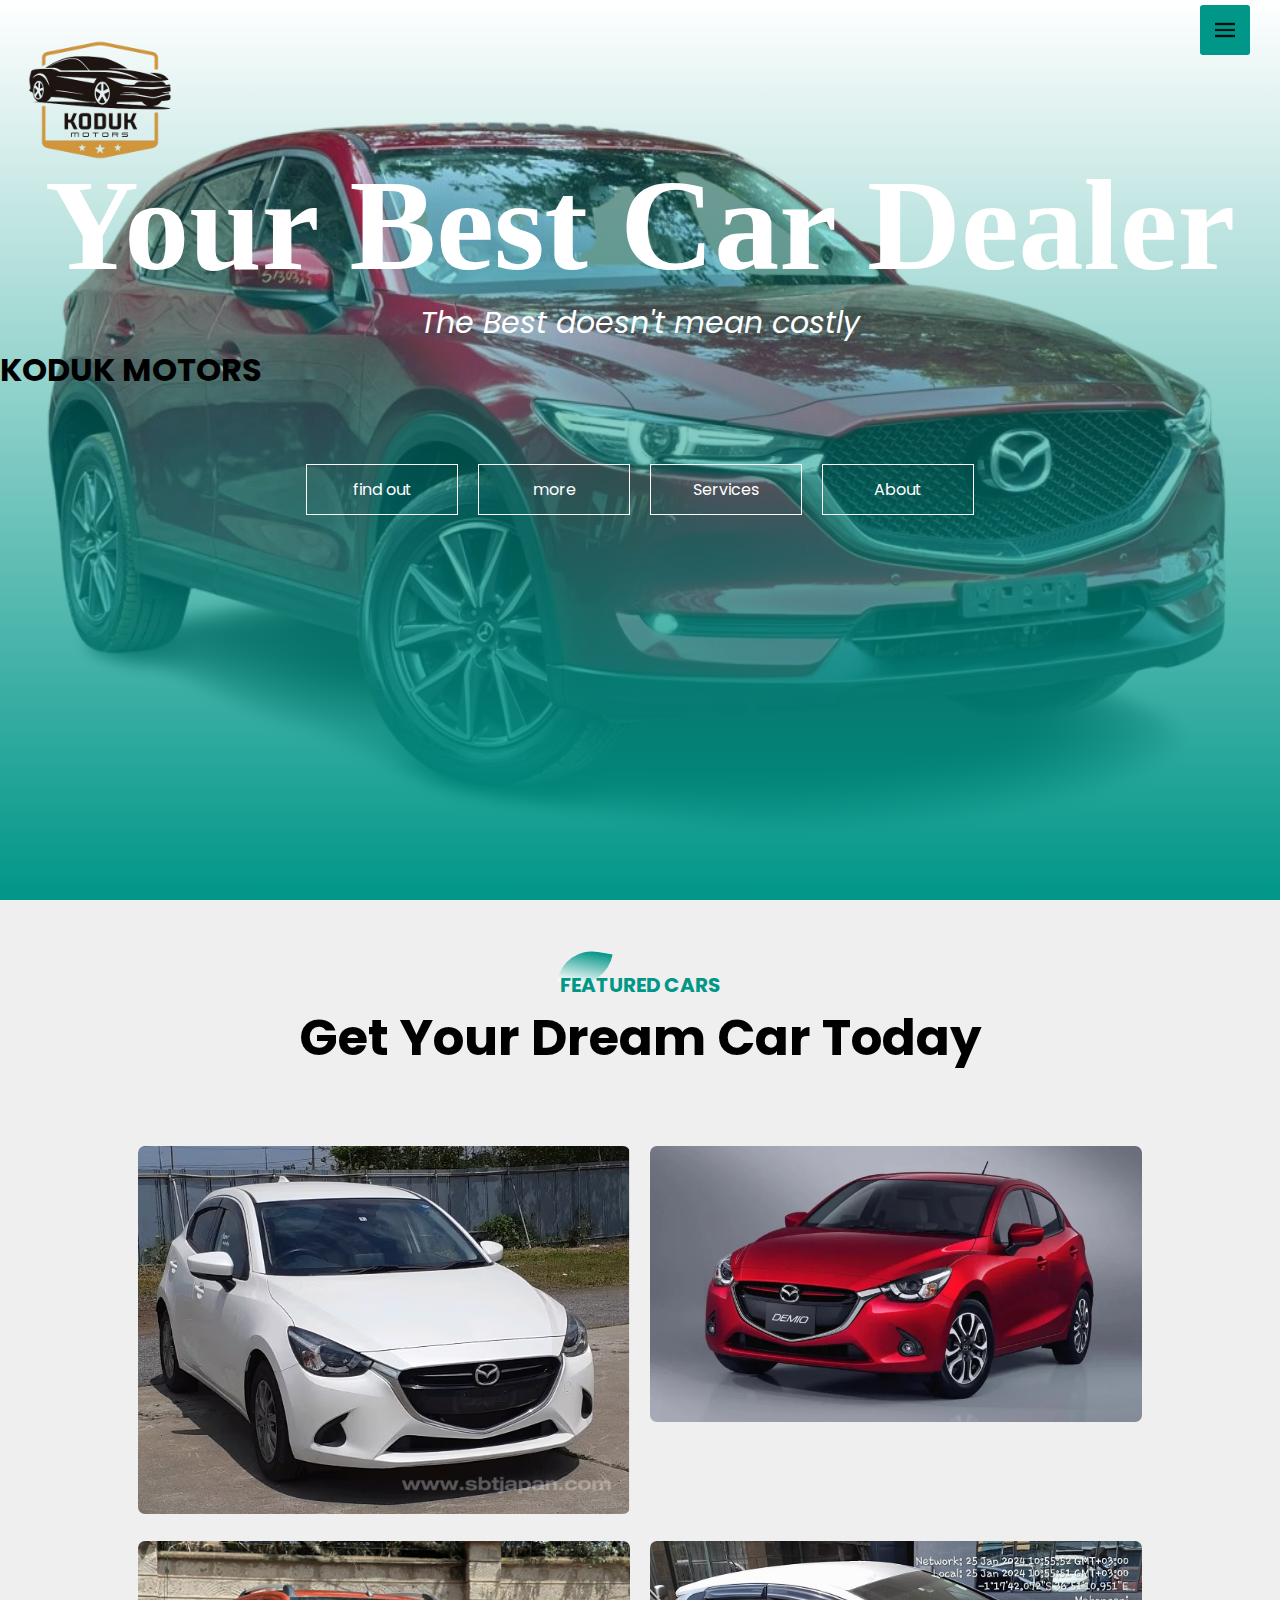
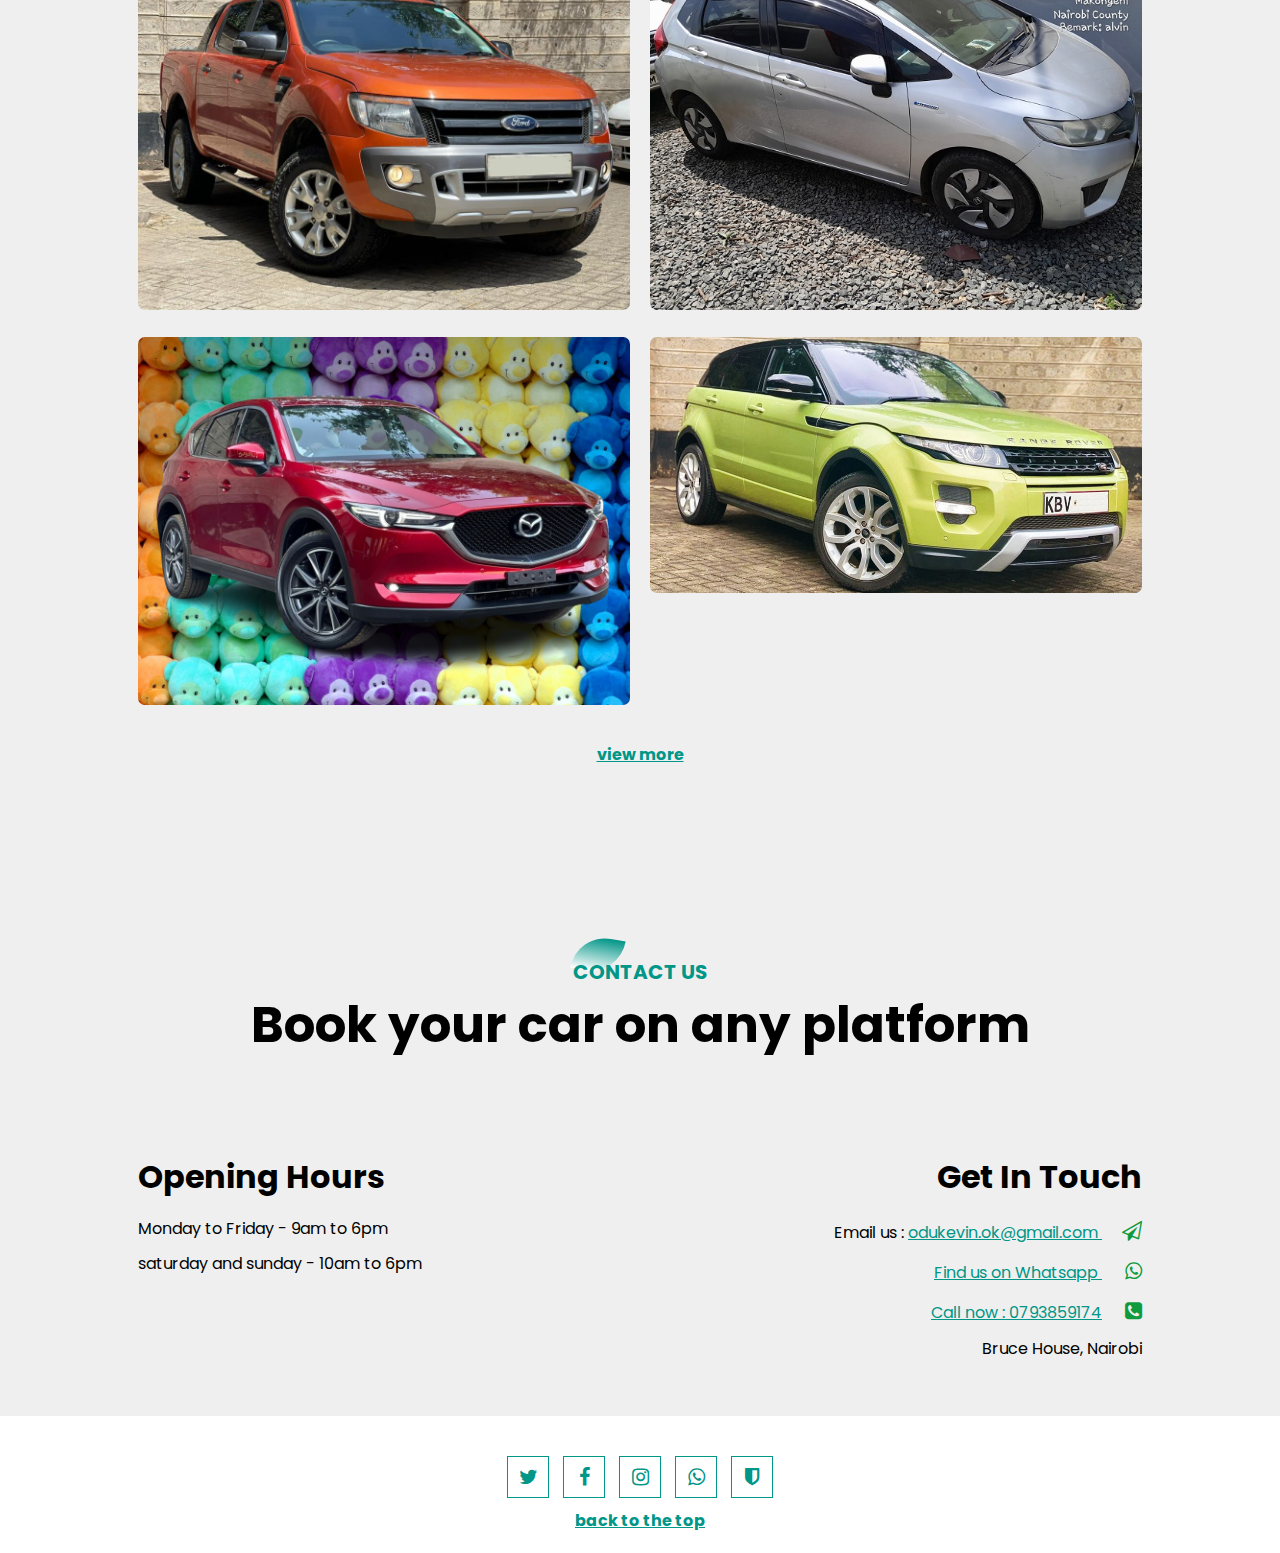
<file: index.html>
<!DOCTYPE html>
<html lang="en">
  <head>
    <meta charset="UTF-8" />
    <meta name="viewport" content="width=device-width, initial-scale=1.0" />
    <title>koduk motor</title>
    <link rel="stylesheet" href="css/style.css" />
    <link
    rel="stylesheet"
    href="https://cdnjs.cloudflare.com/ajax/libs/font-awesome/6.5.2/css/all.min.css"
    />
    <link rel="stylesheet" href="https://cdnjs.cloudflare.com/ajax/libs/font-awesome/4.7.0/css/font-awesome.css" />
    <link rel="preconnect" href="https://fonts.googleapis.com" />
    <link rel="preconnect" href="https://fonts.gstatic.com" crossorigin />
    <link
      href="https://fonts.googleapis.com/css2?family=Kaushan+Script&family=Poppins:ital,wght@0,100;0,200;0,300;0,400;0,500;0,600;0,700;0,800;0,900;1,100;1,200;1,300;1,400;1,500;1,600;1,700;1,800;1,900&display=swap"
      rel="stylesheet"
    />
    
  </head>
   <body>
    <section id="banner">
      <figure>
        <img
          src="img/koduk.logo-removebg-preview.png"
          alt="logo"
          class="logo"
        />
      </figure>
      <div class="banner-text">
        <h1>Your Best Car Dealer</h1>
        <p>The Best doesn't mean costly</p>
      </div>
      <div class="logo-text">
        <h1>KODUK MOTORS</h1>
      </div>
      <div class="banner-btn">
        <ul>
          <li class="active"><a href="#"><span></span>find out</a><div class="sub__menu">
            <ul>
              <li> <a href="#"> <i id="left" class="fa fa-clone"></i>Latest models</a></li>
              <li><a href="#"> <i id="left" class="fa fa-edit"></i>locally used</a></li>
              <li><a href="#"> <i id="left" class="fa fa-car"></i>trade ins</a></li>
            </ul>
          </div>
        </li>
          <li><a href="#"><span></span>more</a></li>
          <li><a href="#"><span></span>Services</a>
            <div class="sub__menu">
              <ul>
                <li> <a href="#"> <i id="left" class="fa fa-clone"></i>logbook Transfers</a></li>
                <li><a href="#"> <i id="left" class="fa fa-edit"></i>Smart Number Plates</a></li>
                <li><a href="#"> <i id="left" class="fa fa-car"></i>buying and Selling</a></li>
              </ul>
            </div>
          </li>
          <li><a href="#"><span></span>About</a>
            <div class="sub__menu">
              <ul>
                <li><a href="about.html"><i id="left" class="fa fa-home"></i>mission</a></li>
                <li><a href="#"> <i id="left" class="fa fa-clone"></i>vision</a></i></li>
                <li><a href="#"> <i id="left" class="fa fa-user"></i>Team</a></li>
              </ul>
            </div>
          </li>   
        </ul>
      </div>
    </section>
    <div id="sideNav">
      <nav>
        <ul>
          <li><a href="index.html"> <i id="left" class="fa fa-home"></i>HOME</a></li>
          <li><a href="about.html"> <i id="left" class="fa fa-user"></i>ABOUT</a></li>
          <li><a href="groupcarsrial.html"> <i id="left" class="fa fa-car"></i>CARS</a></li>
          <li><a href="#footer"> <i id="left" class="fa fa-phone"></i>MEET US</a></li>
        </ul>
      </nav>
    </div>
    <div id="menuBtn">
      <img src="img/menu.png" id="menu" />
    </div>
    <script>
      var menuBtn = document.getElementById("menuBtn")
      var sideNav = document.getElementById("sideNav")
      var menu = document.getElementById("menu")

      sideNav.style.right = "-250px";

      menuBtn.onclick = function(){
        if(sideNav.style.right == "-250px"){ 
          sideNav.style.right = "0";
          menu.scr = "img/close.png";
        }
        else{
          sideNav.style.right = "-250px"; 
          menu.scr = "img/menu.png";
        }
      }
    </script>

    <!-- service -->
    <section id="service">
      <div class="title-text">
        <p>FEATURED CARS</p>
        <h1>Get Your Dream Car Today</h1>
      </div>
      <div class="service-box">
        <div class="single-service"> 
          <a href="mazdawhite.html"><img src="img/mazda white/Mazda-demio-front.png" alt="" /></a>
          <div class="overlay"></div>
          <div class="service-desc">
            
            <h3>maxda demio </h3>
            <hr />
            <p>
              This is the latest model of the range rover 2014 and is available
              for viewing.
            </p>
            <h3><a href="mazdawhite.html">view car</a></h3>
            </div>
        </div>
        <div class="single-service"> 
          <a href="slides.html"><img src="img/mazda red 2015/2015 mazda demio red.webp" alt="" /></a>
          <div class="overlay"></div>
          <div class="service-desc">
            
            <h3>maxda demio 2015 </h3>
            <hr />
            <p>
              This is the latest model of the mazda demio and is available
              for viewing.
            </p>
            <h3><a href="mazdared.html">view car</a></h3>
          </div>
        </div>
        <div class="single-service"> 
          <a href="group.html"></a><img src="img/ford -1024x768.jpeg" alt="" /></a>
        </div>
        <div class="single-service">
          <a href="hondafit.html"><img src="img/hondafit/Honda fit.jpg" alt="" /></a>
        </div>
        <div class="single-service">
          <img src="img/mazda_demio_maroon-removebg (1).png" alt="" />
          <div class="overlay"></div>
          <div class="service-desc">
            
            <h3>maxda demio </h3>
            <hr />
            <p>
              This is the latest model of the range rover 2014 and is available
              for viewing.
            </p>
            <h3><a href="cars.html">view car</a></h3>
            </div>
          </div>
        <div class="single-service">
          <img src="img/range rover superb.jpg" />
          <div class="overlay"></div>
          <div class="service-desc">
            <h3>range rover 2015</h3>
            <hr />
            <p>
              This is the latest model of the range rover 2014 and is available
              for viewing.
            </p>
          </div>
      </div>
      <div class="home">
        <a href="groupcarsrial.html">view more</a>
      </div>
    </section>

<!-- footer -->
<section id="footer">
  <div class="title-text">
    <p>CONTACT US</p>
    <h1>Book your car on any platform</h1>
  </div>
  <div class="footer-raw">
    <div class="footer-left">
      <h1>Opening Hours</h1>
      <p>Monday to Friday - 9am to 6pm</p>
      <p>saturday and sunday - 10am to 6pm</p>
    </div>
    <div class="footer-right">
      <h1>Get In Touch</h1>
 
      <p>Email us : <a href="email">odukevin.ok@gmail.com  <i class="fa fa-paper-plane-o" aria-hidden="true"></i></p> 
    
      <p>Find us on Whatsapp <i class="fa fa-whatsapp" aria-hidden="true"></i></p>

      <p>Call now :<a href="tel"> 0793859174</a><i class="fa fa-phone-square"></i></p>

      <p>Bruce House, Nairobi</p>
     
    </div>
  </div>
  
</section>
<!-- icons -->
<section class="social-links">
  <i class="fa fa-twitter" aria-hidden="true"></i>
  <i class="fa fa-facebook" aria-hidden="true"></i>
  <i class="fa fa-instagram" aria-hidden="true"></i>
  <i class="fa fa-whatsapp" aria-hidden="true"></i>
  <i class="fa fa-shield" aria-hidden="true"></i>
</section>

<section class="home">
  <a href="/">back to the top</a>
</section>
  </body>
</html>
</file>
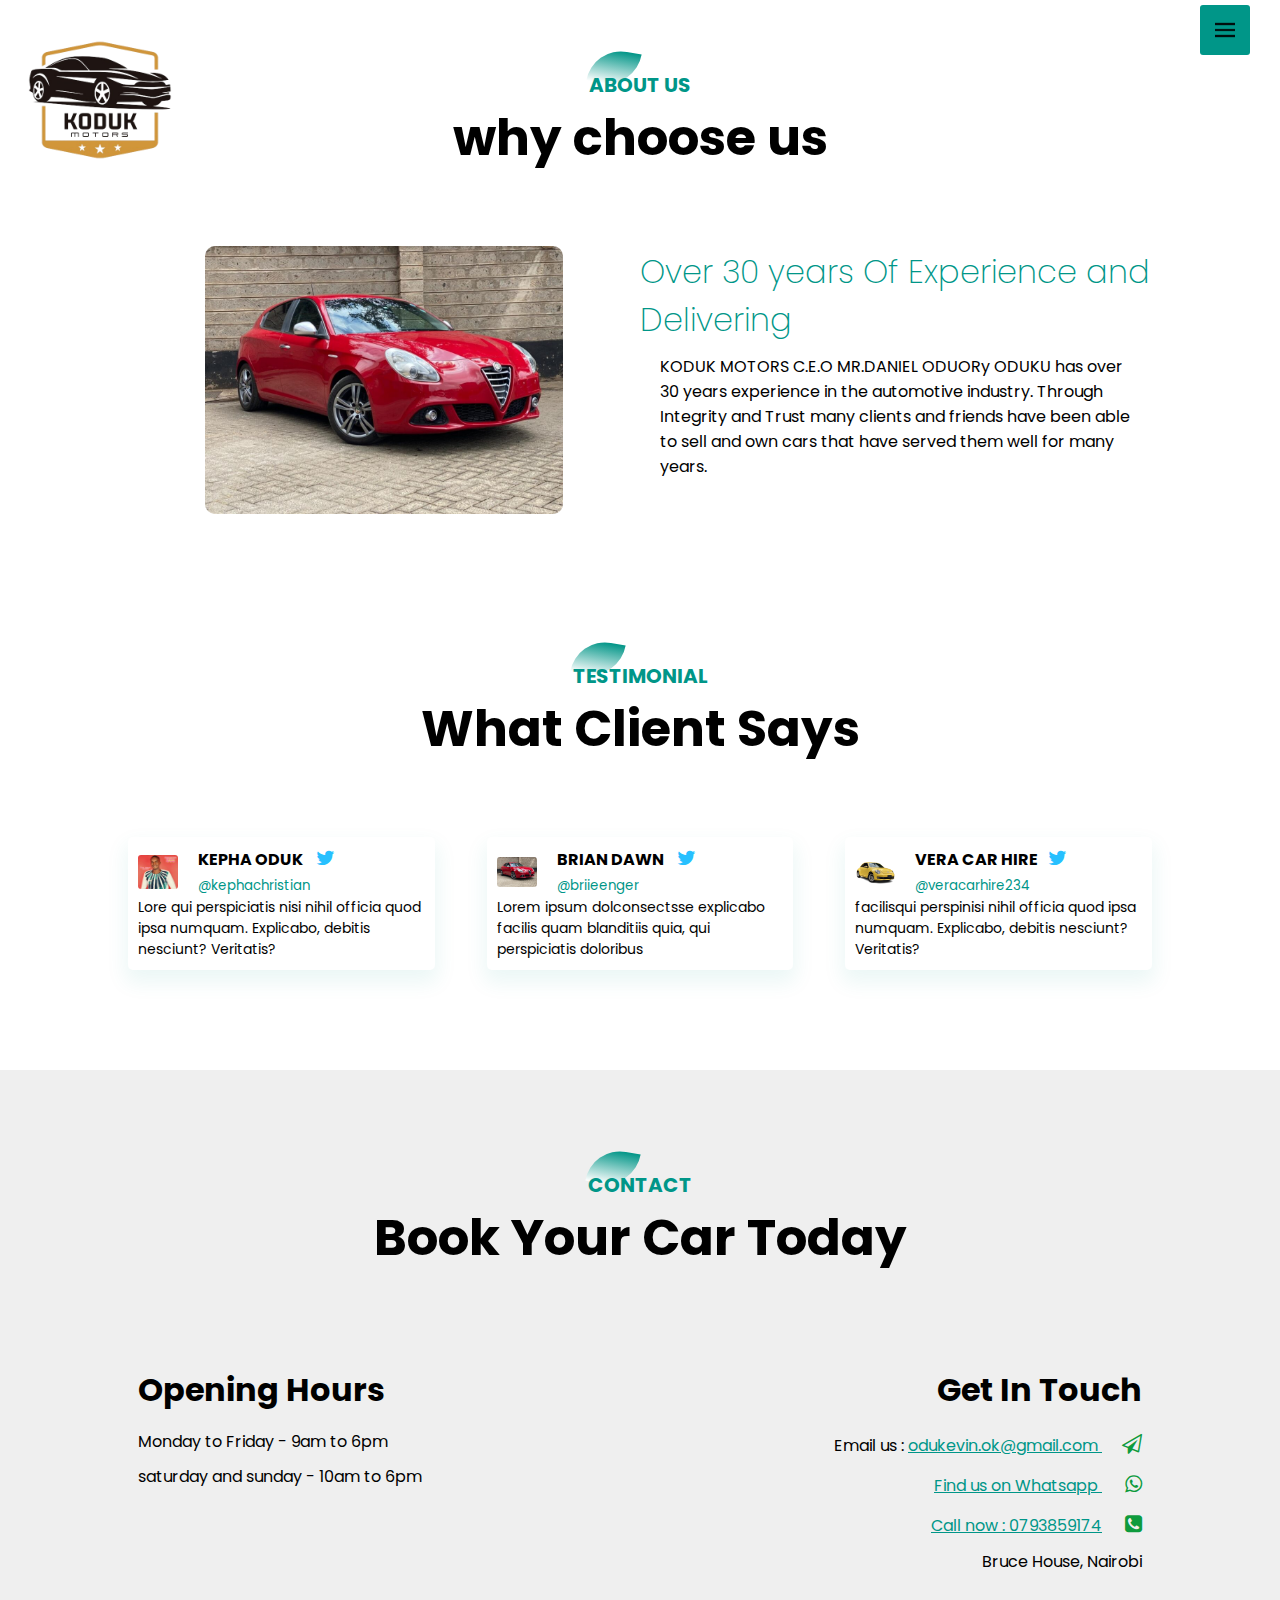
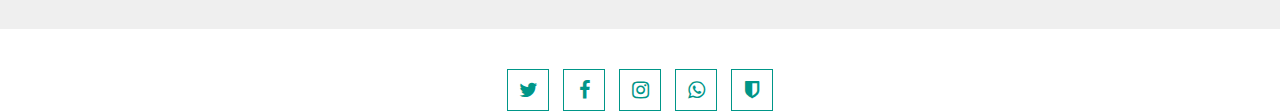
<file: about.html>
<!DOCTYPE html>
<html lang="en">
  <head>
    <meta charset="UTF-8" />
    <meta name="viewport" content="width=device-width, initial-scale=1.0" />
    <title>koduk motor</title>
    <link rel="stylesheet" href="css/style.css" />
    <link rel="stylesheet" href="https://cdnjs.cloudflare.com/ajax/libs/font-awesome/4.7.0/css/font-awesome.css" />
    <link rel="preconnect" href="https://fonts.googleapis.com" />
    <link rel="preconnect" href="https://fonts.gstatic.com" crossorigin />
    <link
      href="https://fonts.googleapis.com/css2?family=Kaushan+Script&family=Poppins:ital,wght@0,100;0,200;0,300;0,400;0,500;0,600;0,700;0,800;0,900;1,100;1,200;1,300;1,400;1,500;1,600;1,700;1,800;1,900&display=swap"
      rel="stylesheet"
    />
  </head>
   <body>
    <!-- feature -->
    <section id="feature">
      <div class="title-text">
        <figure>
            <img
              src="img/koduk.logo-removebg-preview.png"
              alt="logo"
              class="logo"
            />
          </figure>
        <div id="sideNav">
            <nav>
              <ul>
                <li><a href="index.html"> <i id="left" class="fa fa-home"></i>HOME</a></li>
                <li><a href="about.html"> <i id="left" class="fa fa-user"></i>ABOUT</a></li>
                <li><a href="groupcarsrial.html"> <i id="left" class="fa fa-car"></i>CARS</a></li>
                <li><a href="#"> <i id="left" class="fa fa-inr"></i>TESTIMONIALS</a></li>
                <li><a href="#footer"> <i id="left" class="fa fa-phone"></i>MEET US</a></li>
              </ul>
            </nav>
          </div>
          <div id="menuBtn">
            <img src="img/menu.png" id="menu" />
          </div>
          <script>
            var menuBtn = document.getElementById("menuBtn")
            var sideNav = document.getElementById("sideNav")
            var menu = document.getElementById("menu")
      
            sideNav.style.right = "-250px";
      
            menuBtn.onclick = function(){
              if(sideNav.style.right == "-250px"){ 
                sideNav.style.right = "0";
                menu.scr = "img/close.png";
              }
              else{
                sideNav.style.right = "-250px"; 
                menu.scr = "img/menu.png";
              }
            }
          </script>
      
        <p>ABOUT US</p>
        <h1>why choose us</h1>
      </div>
      <div class="feature-box">
        <div class="features-img">
          <img
            src="img/2014-Alfa-Romeo-Giulietta-Sportiva-Red-1-1024x766.jpg"
          />
        </div>
        <div class="features">
          <h1>Over 30 years Of Experience and Delivering</h1>
          <div class="features-desc">
            <div class="feature-text">
              <p>
               KODUK MOTORS  C.E.O MR.DANIEL ODUORy ODUKU  has over 30 years experience in the automotive industry. Through Integrity and Trust many clients and friends have been able to sell and own cars that have served them well for many years.
              </p>
            </div>
          </div>
        </div>
      </div>
      
    </section>

    <!-- service -->

    
<!-- testimonial -->
<section id="testimonial">
  <div class="title-text">
    <p>TESTIMONIAL</p>
    <h1>What Client Says</h1>
  </div>
  <div class="testimonial-raw">
    <div class="testimonial-column">
      <div class="user">
        <img src="img/canca pic.png" alt="">
        <div class="user-info">
          <h4>KEPHA ODUK <i class="fa fa-twitter"></i></h4>
          <small>@kephachristian</small>
        </div>
      </div>
      <p>Lore qui perspiciatis  nisi nihil officia quod ipsa numquam. Explicabo, debitis nesciunt? Veritatis?</p>
    </div>
    <div class="testimonial-column">
      <div class="user">
        <img src="img/2014-Alfa-Romeo-Giulietta-Sportiva-Red-1-1024x766.jpg" alt="">
        <div class="user-info">
          <h4>BRIAN DAWN <i class="fa fa-twitter"></i></h4>
          <small>@briieenger</small>
        </div>
      </div>
      <p>Lorem ipsum dolconsectsse explicabo facilis quam blanditiis quia, qui perspiciatis doloribus</p>
    </div>
    <div class="testimonial-column"> 
      <div class="user">
        <img src="img/2014-Volkswagen-Beetle-Yellow-2-1024x748-removebg-preview.png" alt="">
        <div class="user-info">
          <h4>VERA CAR HIRE<i class="fa fa-twitter"></i></h4>
          <small>@veracarhire234</small>
        </div>
      </div>
      <p>facilisqui perspinisi nihil officia quod ipsa numquam. Explicabo, debitis nesciunt? Veritatis?</p>
    </div>
  </div>
</section>


<!-- footer -->
<section id="footer">
  <div class="title-text">
    <p>CONTACT</p>
    <h1>Book Your Car Today</h1>
  </div>
  <div class="footer-raw">
    <div class="footer-left">
      <h1>Opening Hours</h1>
      <p>Monday to Friday - 9am to 6pm</p>
      <p>saturday and sunday - 10am to 6pm</p>
    </div>
    <div class="footer-right">
      <h1>Get In Touch</h1>
 
      <p>Email us : <a href="email">odukevin.ok@gmail.com  <i class="fa fa-paper-plane-o" aria-hidden="true"></i></p> 
    
      <p>Find us on Whatsapp <i class="fa fa-whatsapp" aria-hidden="true"></i></p>

      <p>Call now :<a href="tel"> 0793859174</a><i class="fa fa-phone-square"></i></p>

      <p>Bruce House, Nairobi</p>
     
    </div>
  </div>
  
</section>
<!-- icons -->
<section class="social-links">
  <i class="fa fa-twitter" aria-hidden="true"></i>
  <i class="fa fa-facebook" aria-hidden="true"></i>
  <i class="fa fa-instagram" aria-hidden="true"></i>
  <i class="fa fa-whatsapp" aria-hidden="true"></i>
  <i class="fa fa-shield" aria-hidden="true"></i>
</section>
  </body>
</html>
</file>
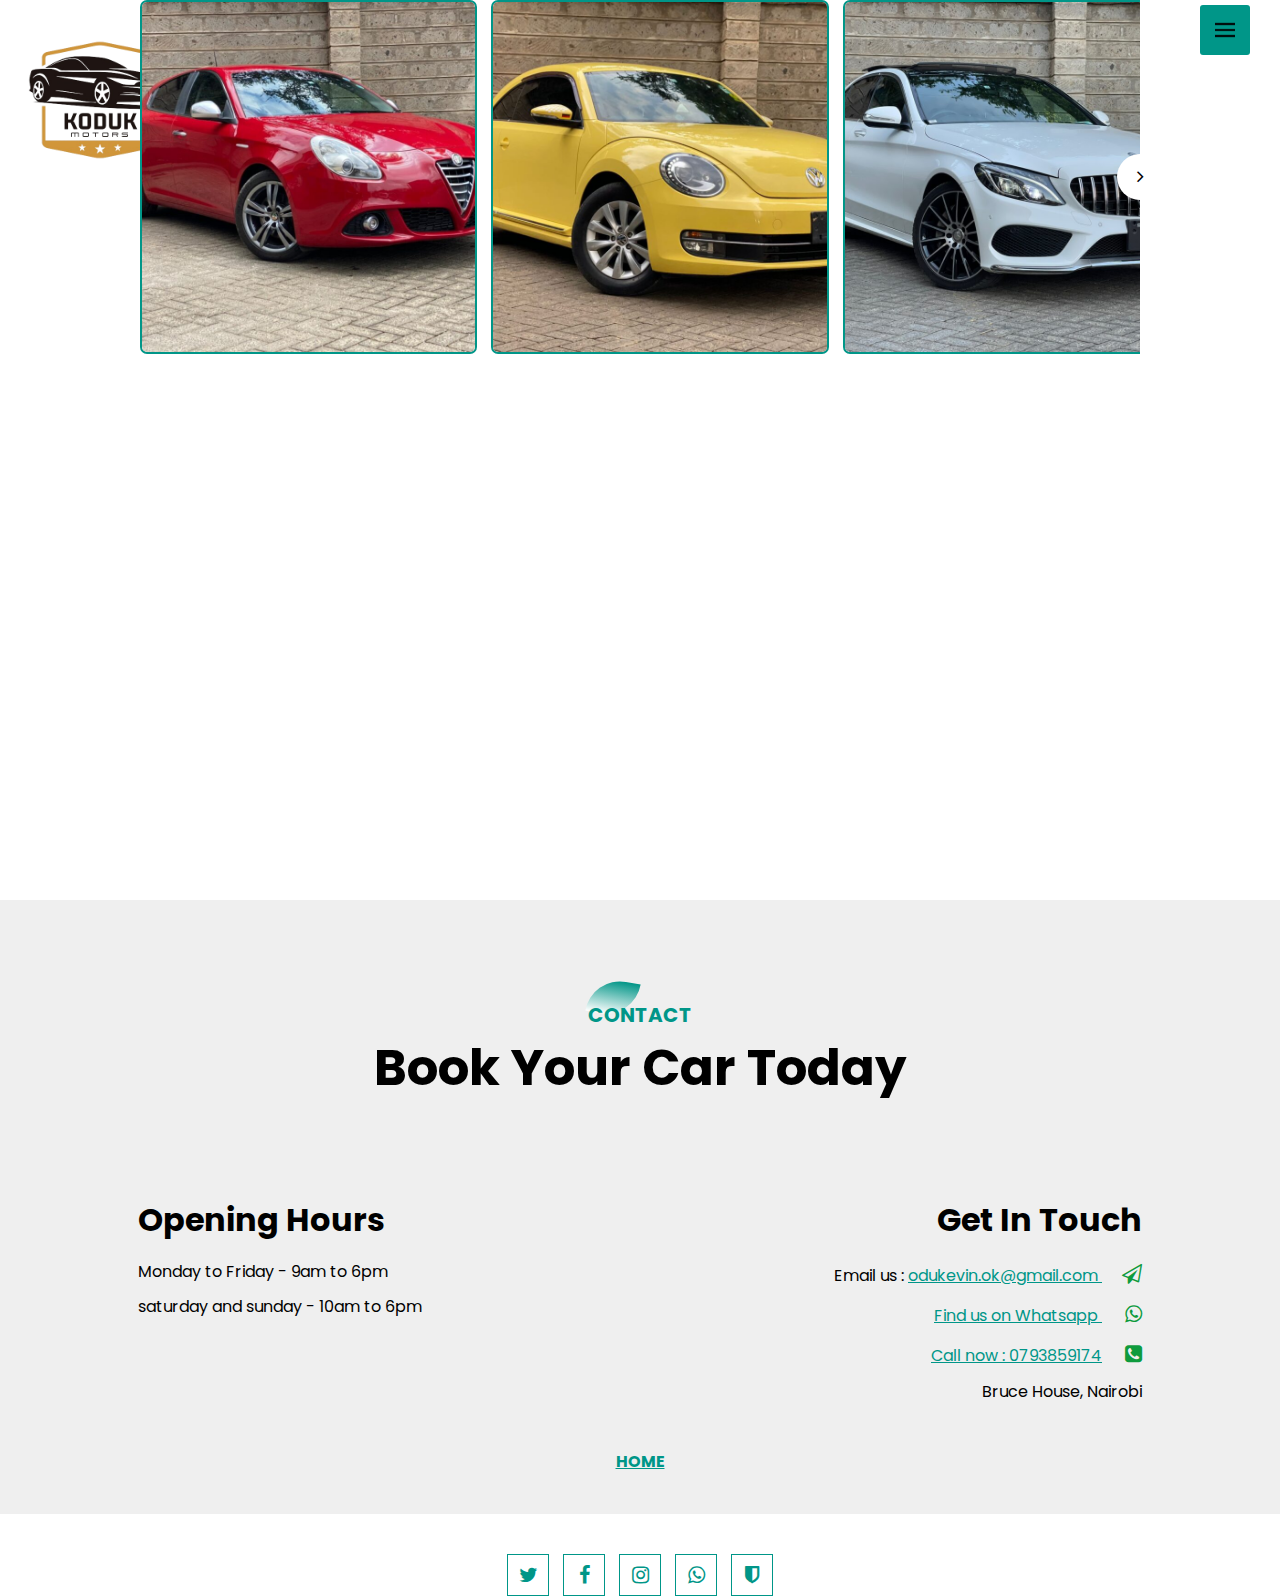
<file: cars.html>
<!DOCTYPE html>
<html lang="en">
  <head>
    <meta charset="UTF-8" />
    <meta name="viewport" content="width=device-width, initial-scale=1.0" />
    <title>koduk motor</title>
    <link rel="stylesheet" href="css/style.css" />
    <link
      rel="stylesheet"
      href="https://cdnjs.cloudflare.com/ajax/libs/font-awesome/6.5.2/css/all.min.css"
    />
    <link
      rel="stylesheet"
      href="https://cdnjs.cloudflare.com/ajax/libs/font-awesome/4.7.0/css/font-awesome.css"
    />
    <link rel="preconnect" href="https://fonts.googleapis.com" />
    <link rel="preconnect" href="https://fonts.gstatic.com" crossorigin />
    <link
      href="https://fonts.googleapis.com/css2?family=Kaushan+Script&family=Poppins:ital,wght@0,100;0,200;0,300;0,400;0,500;0,600;0,700;0,800;0,900;1,100;1,200;1,300;1,400;1,500;1,600;1,700;1,800;1,900&display=swap"
      rel="stylesheet"
    />
    <script src="script.js" defer></script>
  </head>
  <body>
    <section id="new-cars">
      <figure>
        <img
          src="img/koduk.logo-removebg-preview.png"
          alt="logo"
          class="logo"
        />
      </figure>
      <div id="sideNav">
        <nav>
          <ul>
            <li><a href="index.html"> <i id="left" class="fa fa-home"></i>HOME</a></li>
            <li><a href="about.html"> <i id="left" class="fa fa-user"></i>ABOUT</a></li>
            <li><a href="groupcarsrial.html"> <i id="left" class="fa fa-car"></i>CARS</a></li>
            <li><a href="#"> <i id="left" class="fa fa-inr"></i>TESTIMONIALS</a></li>
            <li><a href="#footer"> <i id="left" class="fa fa-phone"></i>MEET US</a></li>
          </ul>
        </nav>
      </div>
      <div id="menuBtn">
        <img src="img/menu.png" id="menu" />
      </div>

      <script>
        var menuBtn = document.getElementById("menuBtn");
        var sideNav = document.getElementById("sideNav");
        var menu = document.getElementById("menu");

        sideNav.style.right = "-250px";

        menuBtn.onclick = function () {
          if (sideNav.style.right == "-250px") {
            sideNav.style.right = "0";
            menu.scr = "img/close.png";
          } else {
            sideNav.style.right = "-250px";
            menu.scr = "img/menu.png";
          }
        };
      </script>
      <div class="new">
        <div class="wrapper">
          <i id="left" class="fa fa-angle-left"></i>
          <div class="cars">
            <img
              src="images/2014-Alfa-Romeo-Giulietta-Sportiva-Red-1-1024x766.jpg"
              alt="img"
              draggable="false"
             />
            <img
              src="images/2014-Volkswagen-Beetle-Yellow-2-1024x748.jpg"
              alt="img"
              draggable="false"
            />
            <img
              src="images/benz eclass-1024x768.jpeg"
              alt="img"
              draggable="false"
            />
            <img
              src="images/mazda_demio_maroon-removebg (1).png"
              alt="img"
              draggable="false"
            />
            <img
              src="images/mazda demio green-1024x768.jpeg"
              alt="img"
              draggable="false"
            />
            <img
              src="images/Nissan XTRAil-1024x768.jpeg"
              alt="img"
              draggable="false"
            />
            <img
              src="images/range rover superb.jpg"
              alt="img"
              draggable="false"
            />
            <img
              src="images/nissan serena-1024x768.jpeg"
              alt="img"
              draggable="false"
            />
            <img
              src="images/Honda fit-1024x768.jpeg"
              alt="img"
              draggable="false"
            />
          </div>
          <i id="right" class="fa fa-angle-right"></i>
        </div>
      </div>

      <script>
        const cars = document.querySelector(".cars"),
          firstImg = cars.querySelectorAll("img")[0];
        arrowIcons = document.querySelectorAll(".wrapper i");

        let isDragStart = false,
          isDragging = false,
          prevPageX,
          prevScrollLeft,
          positionDiff;

        const showHideIcons = () => {
          // showing and hiding prev/next icon according to cars scrollleft value
          let scrollWidth = cars.scrollWidth - cars.clientWidth; // getting max scrollable width
          arrowIcons[0].style.display = cars.scrollLeft == 0 ? "none" : "block";
          arrowIcons[1].style.display =
            cars.scrollLeft == scrollWidth ? "none" : "block";
        };
        arrowIcons.forEach((icon) => {
          icon.addEventListener("click", () => {
            let firstImgWidth = firstImg.clientWidth + 14; //getting first img width and adding 14 margin value
            //if clicked icon is left,reduce width value from the car scroll left else add to it
            cars.scrollLeft +=
              icon.id == "left" ? -firstImgWidth : firstImgWidth;
            setTimeout(() => showHideIcons(), 60); // calling showHidden icons after 60ms
          });
        });
        const autoSlide = () => {
          // if there is no image to scroll then return from here
          if (cars.scrollLeft == cars.scrollWidth - cars.clientWidth) return;
          positionDiff = Math.abs(positionDiff); // making positionDiff  value to positive
          let firstImgWidth = firstImg.clientWidth + 14;
          // getting difference value that needs toadd or reduce from cars left to take middle img centre
          let valDifference = firstImgWidth - positionDiff;

          if (cars.scrollLeft > prevScrollLeft) {
            // if user is scrolling to the right
            return (cars.scrollLeft +=
              positionDiff > firstImgWidth / 3 ? valDifference : -positionDiff);
          }
          //if user is scrolling to the left
          return (cars.scrollLeft -=
            positionDiff > firstImgWidth / 3 ? valDifference : -positionDiff);
        };

        const dragStart = (e) => {
          //updatating global variables on mouse down event
          isDragStart = true;
          prevPageX = e.pageX || e.touches[0].pageX;
          prevScrollLeft = cars.scrollLeft;
        };

        const dragging = (e) => {
          //scrolling images/cars to left according to mouse pointer
          if (!isDragStart) return;
          e.preventDefault();
          isDragging = true;
          cars.classList.add("dragging");
          positionDiff = (e.pageX || e.touches[0].pageX) - prevPageX;
          cars.scrollLeft = prevScrollLeft - positionDiff;
          showHideIcons();
        };

        const dragStop = () => {
          isDragStart = false;
          cars.classList.remove("dragging");

          if (!isDragging) return;
          isDragging = false;
          autoSlide();
        };

        cars.addEventListener("mousedown", dragStart);
        cars.addEventListener("touchstart", dragStart);

        cars.addEventListener("mousemove", dragging);
        cars.addEventListener("touchmove", dragging);

        cars.addEventListener("mouseup", dragStop);
        cars.addEventListener("mouseleave", dragStop);
        cars.addEventListener("touchend", dragStop);
      </script>
    </section>
  
<section id="footer">
  <div class="title-text">
    <p>CONTACT</p>
    <h1>Book Your Car Today</h1>
  </div>
  <div class="footer-raw">
    <div class="footer-left">
      <h1>Opening Hours</h1>
      <p>Monday to Friday - 9am to 6pm</p>
      <p>saturday and sunday - 10am to 6pm</p>
    </div>
    <div class="footer-right">
      <h1>Get In Touch</h1>
 
      <p>Email us : <a href="email">odukevin.ok@gmail.com  <i class="fa fa-paper-plane-o" aria-hidden="true"></i></p> 
    
      <p>Find us on Whatsapp <i class="fa fa-whatsapp" aria-hidden="true"></i></p>

      <p>Call now :<a href="tel"> 0793859174</a><i class="fa fa-phone-square"></i></p>

      <p>Bruce House, Nairobi</p>
     
    </div>
  </div>

<section class="home">
  <a href="/">HOME</a>
</section>
  
</section>
<!-- icons -->
<section class="social-links">
  <i class="fa fa-twitter" aria-hidden="true"></i>
  <i class="fa fa-facebook" aria-hidden="true"></i>
  <i class="fa fa-instagram" aria-hidden="true"></i>
  <i class="fa fa-whatsapp" aria-hidden="true"></i>
  <i class="fa fa-shield" aria-hidden="true"></i>
</section>
  </body>
</html>
</file>
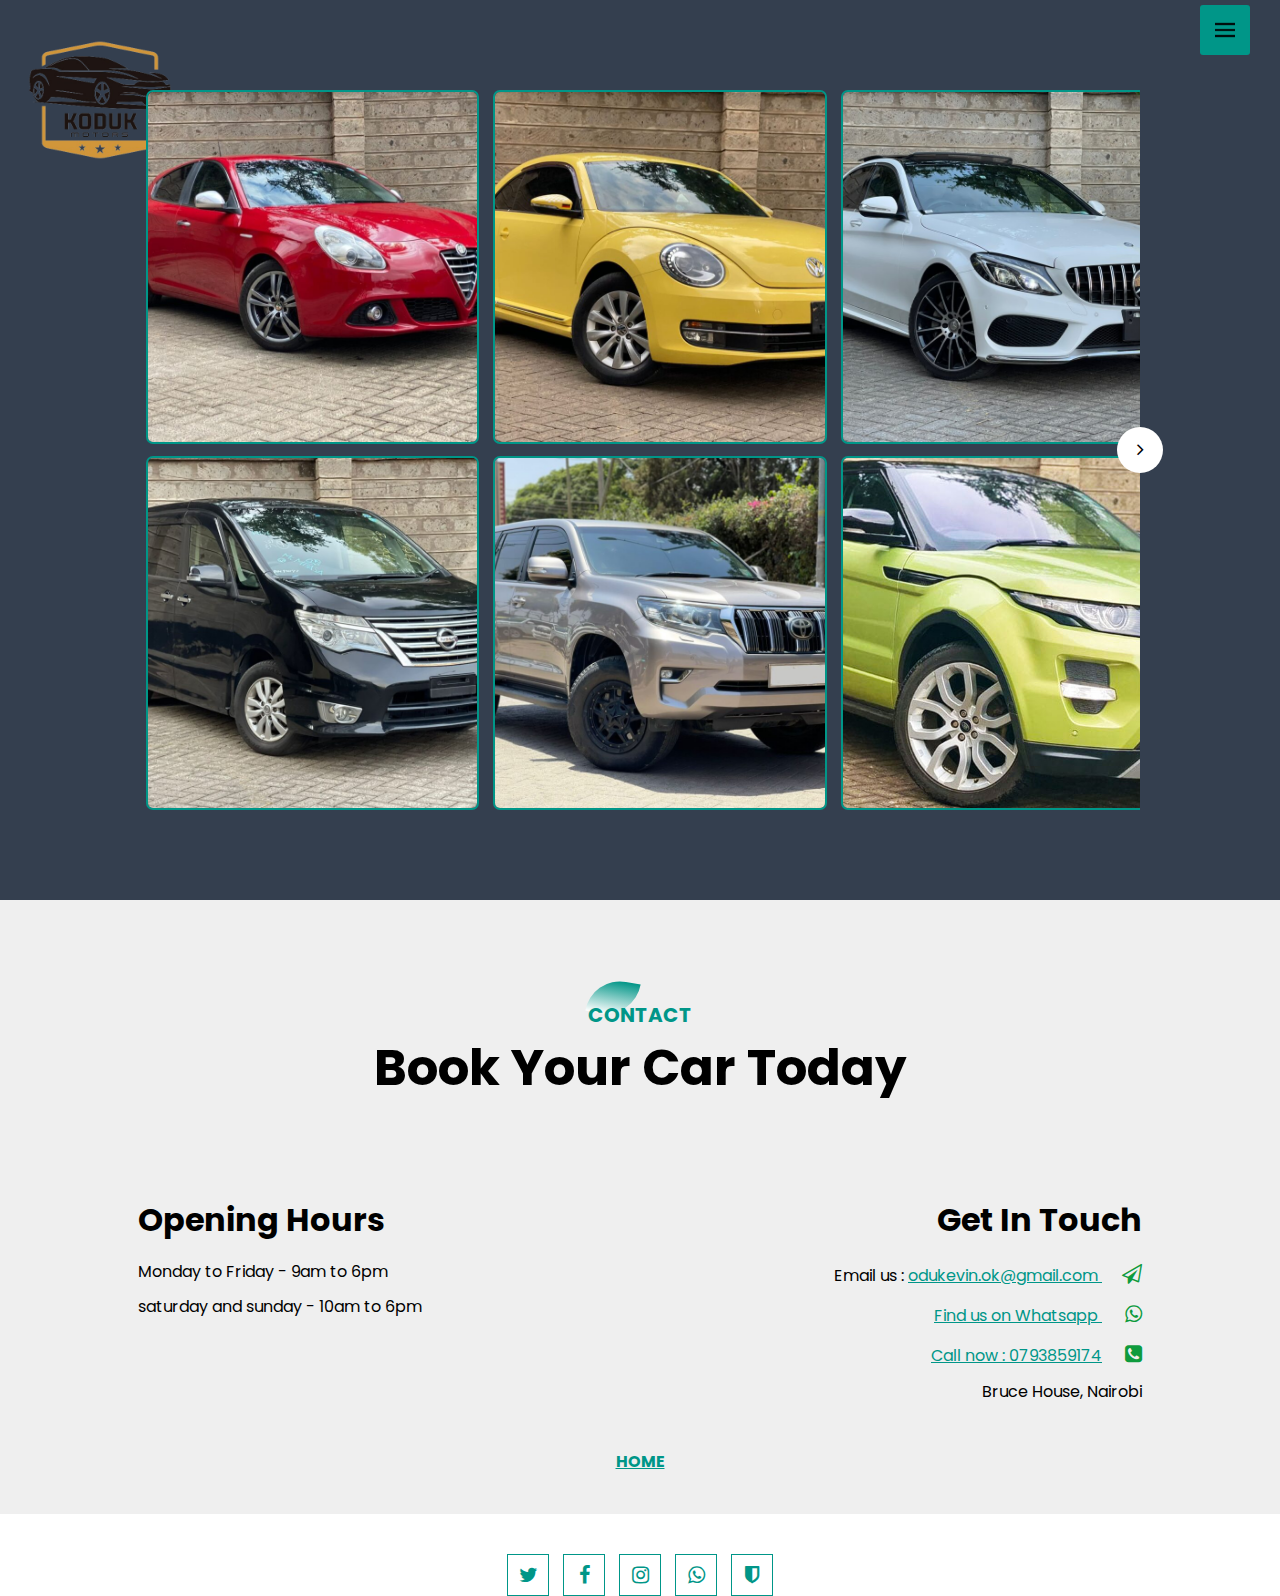
<file: groupcarsrial.html>
<!DOCTYPE html>
<html lang="en">
  <head>
    <meta charset="UTF-8" />
    <meta name="viewport" content="width=device-width, initial-scale=1.0" />
    <title>slides</title>
    <link rel="stylesheet" href="css/style.css" />
    <link
      rel="stylesheet"
      href="https://cdnjs.cloudflare.com/ajax/libs/font-awesome/6.5.2/css/all.min.css"
    />
    <script src="script.js" defer></script>
    <link rel="stylesheet" href="https://cdnjs.cloudflare.com/ajax/libs/font-awesome/4.7.0/css/font-awesome.css" />
    <link rel="preconnect" href="https://fonts.googleapis.com" />
    <link rel="preconnect" href="https://fonts.gstatic.com" crossorigin />
    <link
      href="https://fonts.googleapis.com/css2?family=Kaushan+Script&family=Poppins:ital,wght@0,100;0,200;0,300;0,400;0,500;0,600;0,700;0,800;0,900;1,100;1,200;1,300;1,400;1,500;1,600;1,700;1,800;1,900&display=swap"
      rel="stylesheet"
    />
  </head>
  <body>
  <section id="group">
    <figure>
        <img
          src="img/koduk.logo-removebg-preview.png"
          alt="logo"
          class="logo"
        />
      </figure>
    <div id="sideNav">
        <nav>
          <ul>
            <li><a href="index.html"> <i id="left" class="fa fa-home"></i>HOME</a></li>
            <li><a href="about.html"> <i id="left" class="fa fa-user"></i>ABOUT</a></li>
            <li><a href="groupcarsrial.html"> <i id="left" class="fa fa-car"></i>CARS</a></li>
            <li><a href="#"> <i id="left" class="fa fa-inr"></i>TESTIMONIALS</a></li>
            <li><a href="#footer"> <i id="left" class="fa fa-phone"></i>MEET US</a></li>
          </ul>
        </nav>
      </div>
      <div id="menuBtn">
        <img src="img/menu.png" id="menu" />
      </div>

      <script>
        var menuBtn = document.getElementById("menuBtn")
        var sideNav = document.getElementById("sideNav")
        var menu = document.getElementById("menu")

        sideNav.style.right = "-250px";

        menuBtn.onclick = function(){
          if(sideNav.style.right == "-250px"){ 
            sideNav.style.right = "0";
            menu.scr = "img/close.png";
          }
          else{
            sideNav.style.right = "-250px"; 
            menu.scr = "img/menu.png";
          }
        }
      </script>
      
    <div class="wrapper">
      <i id="left" class="fa fa-angle-left"></i>
      <div class="cars" >
        <div>
          <img
            src="images/2014-Alfa-Romeo-Giulietta-Sportiva-Red-1-1024x766.jpg"
            alt="img"
            draggable="false"
          />
          <img
            src="images/2014-Volkswagen-Beetle-Yellow-2-1024x748.jpg"
            alt="img"
            draggable="false"
          />
          <img
            src="images/benz eclass-1024x768.jpeg"
            alt="img"
            draggable="false"
          />
          <img
            src="images/mazda_demio_maroon-removebg (1).png"
            alt="img"
            draggable="false"
          />
          <img
          src="images/nissan serena-1024x768.jpeg"
          alt="img"
          draggable="false"
        />
        <img
          src="images/toyota tx-1024x768.jpeg"
          alt="img"
          draggable="false"
        />
        <img
          src="images/range rover superb.jpg"
          alt="img"
          draggable="false"
        />
        <img
          src="images/subaru forester.jpeg"
          alt="img"
          draggable="false"
        />
        </div>
        <div>
            <img
              src="images/nissan serena-1024x768.jpeg"
              alt="img"
              draggable="false"
            />
            <img
              src="images/toyota tx-1024x768.jpeg"
              alt="img"
              draggable="false"
            />
            <img
              src="images/range rover superb.jpg"
              alt="img"
              draggable="false"
            />
            <img
              src="images/subaru forester.jpeg"
              alt="img"
              draggable="false"
            />
            <img
            src="images/nissan serena-1024x768.jpeg"
            alt="img"
            draggable="false"
          />
          <img
            src="images/toyota tx-1024x768.jpeg"
            alt="img"
            draggable="false"
          />
          <img
            src="images/range rover superb.jpg"
            alt="img"
            draggable="false"
          />
          <img
            src="images/subaru forester.jpeg"
            alt="img"
            draggable="false"
          />
        </div>
      <i id="right" class="fa fa-angle-right"></i>
    </div>
<script>
        const cars = document.querySelector(".cars"),
    firstImg = cars.querySelectorAll("img")[0];
    arrowIcons = document.querySelectorAll(".wrapper i");

    let isDragStart = false, isDragging = false, prevPageX, prevScrollLeft, positionDiff ;

    const showHideIcons = () => {
        // showing and hiding prev/next icon according to cars scrollleft value
        let scrollWidth = cars.scrollWidth - cars.clientWidth; // getting max scrollable width
        arrowIcons[0].style.display = cars.scrollLeft == 0 ? "none" : "block";
        arrowIcons[1].style.display = cars.scrollLeft == scrollWidth ? "none" : "block";
    }
    arrowIcons.forEach(icon => {
        icon.addEventListener("click", () => {
            let firstImgWidth = firstImg.clientWidth + 14; //getting first img width and adding 14 margin value
            //if clicked icon is left,reduce width value from the car scroll left else add to it
            cars.scrollLeft += icon.id == "left" ? -firstImgWidth : firstImgWidth;
            setTimeout(() => showHideIcons(), 60); // calling showHidden icons after 60ms
        });
    });
    const autoSlide = () => {
        // if there is no image to scroll then return from here
        if(cars.scrollLeft== (cars.scrollWidth - cars.clientWidth)) return;
        positionDiff = Math.abs(positionDiff); // making positionDiff  value to positive
        let firstImgWidth = firstImg.clientWidth + 14;
        // getting difference value that needs toadd or reduce from cars left to take middle img centre
        let valDifference = firstImgWidth - positionDiff;

        if(cars.scrollLeft > prevScrollLeft) { // if user is scrolling to the right
            return cars.scrollLeft += positionDiff > firstImgWidth / 3 ? valDifference : -positionDiff;
        }
        //if user is scrolling to the left
        return cars.scrollLeft -= positionDiff > firstImgWidth / 3 ? valDifference : -positionDiff;
    }

    const dragStart = (e) => {
        //updatating global variables on mouse down event
        isDragStart = true;
        prevPageX = e.pageX || e.touches[0].pageX;
        prevScrollLeft = cars.scrollLeft;
    }

    const dragging = (e) => {
        //scrolling images/cars to left according to mouse pointer
        if(!isDragStart) return;
        e.preventDefault();
        isDragging = true;
        cars.classList.add("dragging");
        positionDiff = (e.pageX || e.touches[0].pageX) - prevPageX;
        cars.scrollLeft = prevScrollLeft - positionDiff;
        showHideIcons();
    }

    const dragStop = () => {
        isDragStart = false;
        cars.classList.remove("dragging");

        if(!isDragging) return;
        isDragging = false
        autoSlide();
    } 

    cars.addEventListener("mousedown", dragStart);
    cars.addEventListener("touchstart", dragStart);

    cars.addEventListener("mousemove", dragging);
    cars.addEventListener("touchmove", dragging);

    cars.addEventListener("mouseup", dragStop);
    cars.addEventListener("mouseleave", dragStop);
    cars.addEventListener("touchend", dragStop);
</script>
    
  </section>

  <!-- footer -->

<section id="footer">
    <div class="title-text">
      <p>CONTACT</p>
      <h1>Book Your Car Today</h1>
    </div>
    <div class="footer-raw">
      <div class="footer-left">
        <h1>Opening Hours</h1>
        <p>Monday to Friday - 9am to 6pm</p>
        <p>saturday and sunday - 10am to 6pm</p>
      </div>
      <div class="footer-right">
        <h1>Get In Touch</h1>
   
        <p>Email us : <a href="email">odukevin.ok@gmail.com  <i class="fa fa-paper-plane-o" aria-hidden="true"></i></p> 
      
        <p>Find us on Whatsapp <i class="fa fa-whatsapp" aria-hidden="true"></i></p>
  
        <p>Call now :<a href="tel"> 0793859174</a><i class="fa fa-phone-square"></i></p>
  
        <p>Bruce House, Nairobi</p>
       
      </div>
    </div>
  
  <section class="home">
    <a href="/">HOME</a>
  </section>
    
  </section>
  <!-- icons -->
  <section class="social-links">
    <i class="fa fa-twitter" aria-hidden="true"></i>
    <i class="fa fa-facebook" aria-hidden="true"></i>
    <i class="fa fa-instagram" aria-hidden="true"></i>
    <i class="fa fa-whatsapp" aria-hidden="true"></i>
    <i class="fa fa-shield" aria-hidden="true"></i>
  </section>
  </body>
</html>
</file>
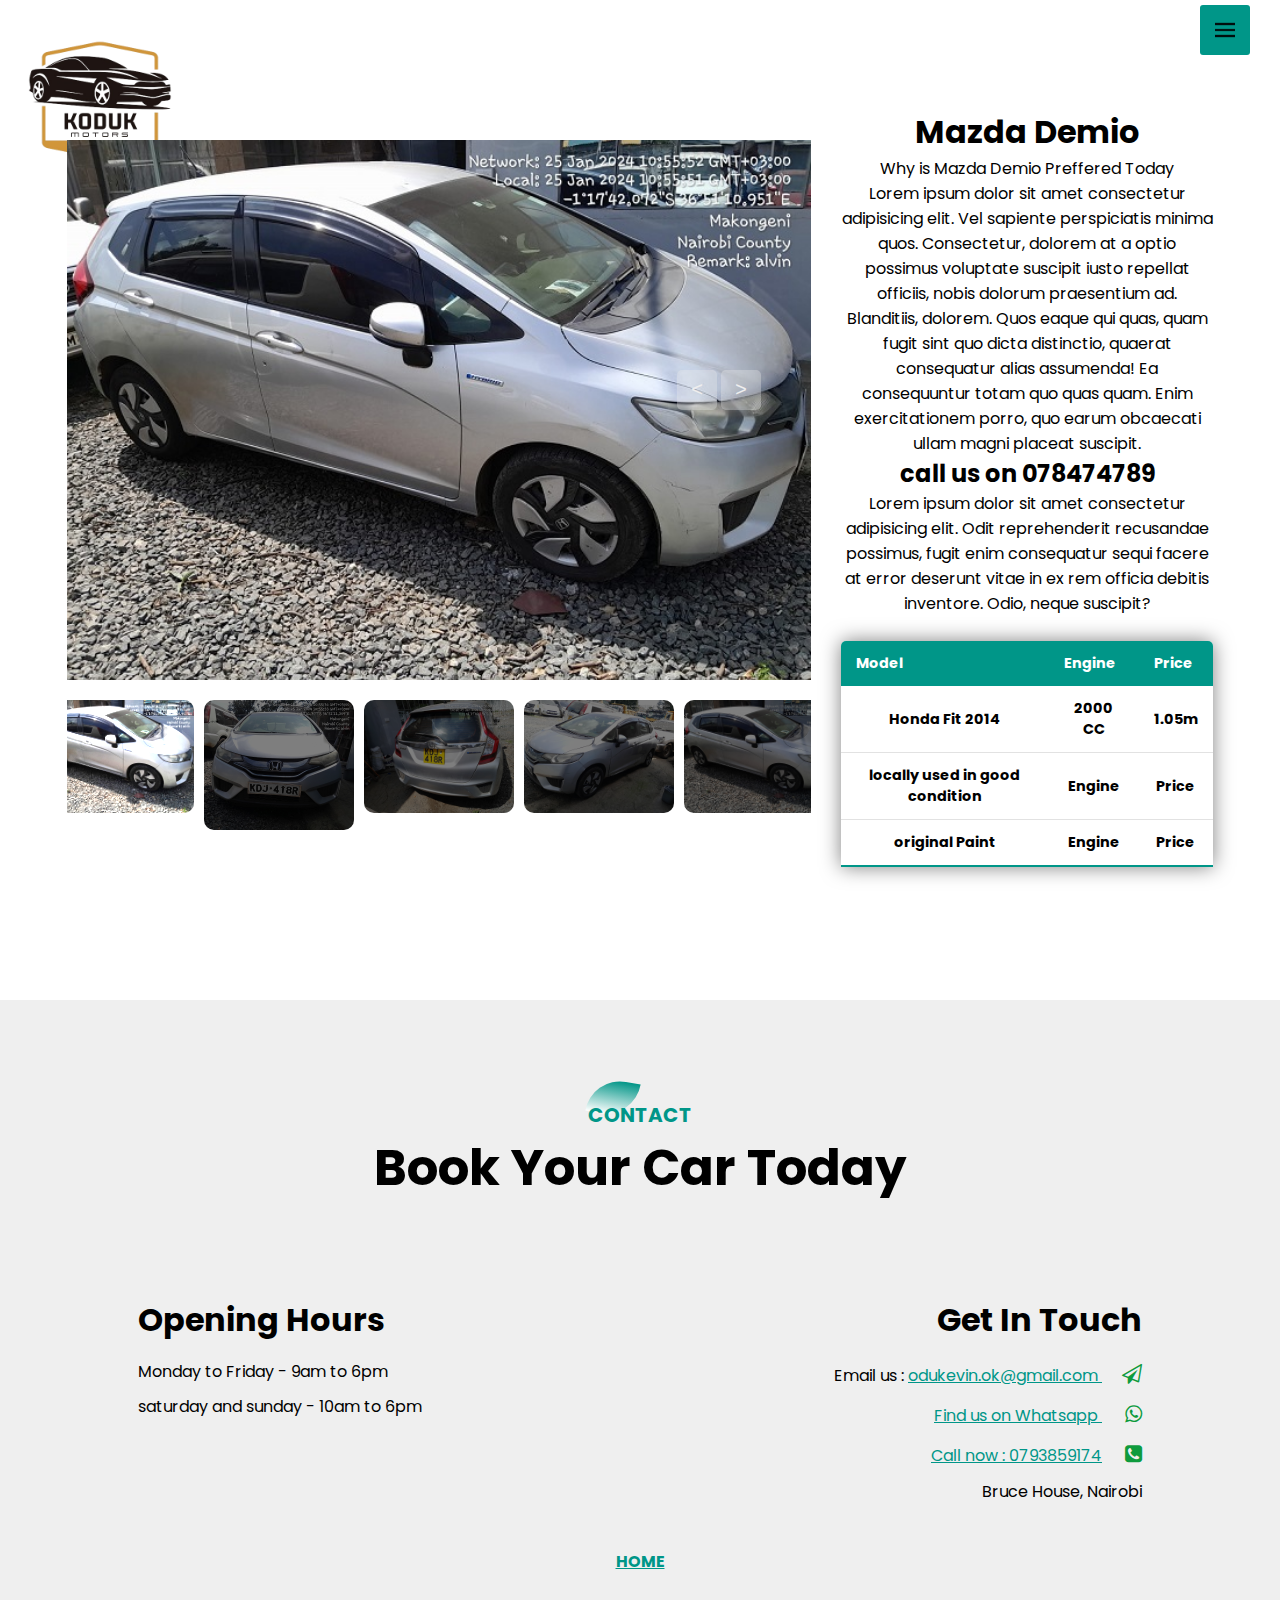
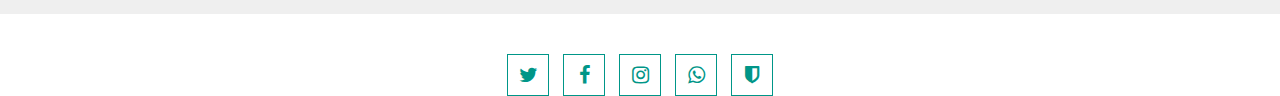
<file: hondafit.html>
<!DOCTYPE html>
<html lang="en">
  <head>
    <meta charset="UTF-8" />
    <meta name="viewport" content="width=device-width, initial-scale=1.0" />
    <title>koduk motor</title>
    <link rel="stylesheet" href="css/style.css" />
    <link
      rel="stylesheet"
      href="https://cdnjs.cloudflare.com/ajax/libs/font-awesome/6.5.2/css/all.min.css"
    />
    <link
      rel="stylesheet"
      href="https://cdnjs.cloudflare.com/ajax/libs/font-awesome/4.7.0/css/font-awesome.css"
    />
    <link rel="preconnect" href="https://fonts.googleapis.com" />
    <link rel="preconnect" href="https://fonts.gstatic.com" crossorigin />
    <link
      href="https://fonts.googleapis.com/css2?family=Kaushan+Script&family=Poppins:ital,wght@0,100;0,200;0,300;0,400;0,500;0,600;0,700;0,800;0,900;1,100;1,200;1,300;1,400;1,500;1,600;1,700;1,800;1,900&display=swap"
      rel="stylesheet"
    />
    <script src="script.js" defer></script>
  </head>
  <body>
    <section id="new-cars">
      <figure>
        <img
          src="img/koduk.logo-removebg-preview.png"
          alt="logo"
          class="logo"
        />
      </figure>
      <div id="sideNav">
        <nav>
          <ul>
            <li><a href="index.html"> <i id="left" class="fa fa-home"></i>HOME</a></li>
            <li><a href="about.html"> <i id="left" class="fa fa-user"></i>ABOUT</a></li>
            <li><a href="groupcarsrial.html"> <i id="left" class="fa fa-car"></i>CARS</a></li>
            <li><a href="#footer"> <i id="left" class="fa fa-phone"></i>MEET US</a></li>
          </ul>
        </nav>
      </div>
      <div id="menuBtn">
        <img src="img/menu.png" id="menu" />
      </div>

      <script>
        var menuBtn = document.getElementById("menuBtn");
        var sideNav = document.getElementById("sideNav");
        var menu = document.getElementById("menu");

        sideNav.style.right = "-250px";

        menuBtn.onclick = function () {
          if (sideNav.style.right == "-250px") {
            sideNav.style.right = "0";
            menu.scr = "img/close.png";
          } else {
            sideNav.style.right = "-250px";
            menu.scr = "img/menu.png";
          }
        };
      </script>
      <div class="new">
        <div class="slider">
          <!-- list -->
          <div class="list">
            <div class="item active">
              <img src="img/hondafit/Honda fit.jpg" />
            </div>
            <div class="item">
              <img src="img/hondafit/IMG-20240308-WA0055.jpg" />
            </div>
            <div class="item">
              <img
                src="img/hondafit/IMG-20240308-WA0057.jpg"
              />
            </div>
            <div class="item">
              <img src="img/hondafit/IMG-20240308-WA0059.jpg" />
            </div>
            <div class="item">
              <img src="img/hondafit/Honda fit.jpg" />
            </div>
          </div>
          <!-- arrows -->
          <div class="arrows">
            <button id="prev"><</button>
            <button id="next">></button>
          </div>
          <!-- thumbnails -->
          <div class="thumbnail">
            <div class="item active">
              <img src="img/hondafit/Honda fit.jpg" />
            </div>
            <div class="item">
              <img src="img/hondafit/IMG-20240308-WA0055.jpg" />
            </div>
            <div class="item">
              <img
                src="img/hondafit/IMG-20240308-WA0057.jpg"
              />
            </div>
            <div class="item">
              <img src="img/hondafit/IMG-20240308-WA0059.jpg" />
            </div>
            <div class="item">
              <img src="img/hondafit/Honda fit.jpg" />
            </div>
          </div>
        </div>
        <script>
          let items = document.querySelectorAll(".slider .list .item");
          let next = document.getElementById("next");
          let prev = document.getElementById("prev");
          let thumbnails = document.querySelectorAll(".thumbnail .item");
  
          // config param
          let countItem = items.length;
          let itemActive = 0;
          //event next click
          next.onclick = function () {
            itemActive = itemActive + 1;
            if (itemActive >= countItem) {
              itemActive = 0;
            }
            showSlider();
          };
          //event prev click
          prev.onclick = function () {
            itemActive = itemActive - 1;
            if (itemActive < 0) {
              itemActive = countItem - 1;
            }
            showSlider();
          };
          // auto run slider
          let refreshInterval = setInterval(() => {
            next.click();
          }, 5000);
          function showSlider() {
            // remove item active old
            let itemActiveOld = document.querySelector(
              ".slider .list .item.active"
            );
            let thumbnailActiveOld = document.querySelector(
              ".thumbnail .item.active"
            );
            itemActiveOld.classList.remove("active");
            thumbnailActiveOld.classList.remove("active");
  
            //active new item
            items[itemActive].classList.add("active");
            thumbnails[itemActive].classList.add("active");
            // clear auto time run slider
            clearInterval(refreshInterval);
            refreshInterval = setInterval(() => {
              next.click();
            }, 5000);
          }
          //click thumbnail
          thumbnails.forEach((thumbnail, index) => {
            thumbnail.addEventListener("click", () => {
              itemActive = index;
              showSlider();
            });
          });
        </script>
        <div class="container-text">
          <h1>Mazda Demio</h1>
         <p>Why is Mazda Demio Preffered Today</p>
         Lorem ipsum dolor sit amet consectetur adipisicing elit. Vel sapiente perspiciatis minima quos. Consectetur, dolorem at a optio possimus voluptate suscipit iusto repellat officiis, nobis dolorum praesentium ad. Blanditiis, dolorem.
         Quos eaque qui quas, quam fugit sint quo dicta distinctio, quaerat consequatur alias assumenda! Ea consequuntur totam quo quas quam. Enim exercitationem porro, quo earum obcaecati ullam magni placeat suscipit.
         <h2>call us on 078474789</h2>
         <p>Lorem ipsum dolor sit amet consectetur adipisicing elit. Odit reprehenderit recusandae possimus, fugit enim consequatur sequi facere at error deserunt vitae in ex rem officia debitis inventore. Odio, neque suscipit?</p>
        <table class="content-table">
          <thead>
            <tr>
              <th>Model</th>
              <th>Engine</th>
              <th>Price</th>
            </tr>
          </thead>
          <tbody>
            <tr>
              <th>Honda Fit 2014</th>
              <th>2000 CC</th>
              <th>1.05m</th>
            </tr>
            <tr>
              <th>locally used in good condition</th>
              <th>Engine</th>
              <th>Price</th>
            </tr>
            <tr>
              <th>original Paint</th>
              <th>Engine</th>
              <th>Price</th>
            </tr>
          </tbody>
        </table>
        </div>
        
    </section>
  
<section id="footer">
  <div class="title-text">
    <p>CONTACT</p>
    <h1>Book Your Car Today</h1>
  </div>
  <div class="footer-raw">
    <div class="footer-left">
      <h1>Opening Hours</h1>
      <p>Monday to Friday - 9am to 6pm</p>
      <p>saturday and sunday - 10am to 6pm</p>
    </div>
    <div class="footer-right">
      <h1>Get In Touch</h1>
 
      <p>Email us : <a href="email">odukevin.ok@gmail.com  <i class="fa fa-paper-plane-o" aria-hidden="true"></i></p> 
    
      <p>Find us on Whatsapp <i class="fa fa-whatsapp" aria-hidden="true"></i></p>

      <p>Call now :<a href="tel"> 0793859174</a><i class="fa fa-phone-square"></i></p>

      <p>Bruce House, Nairobi</p>
     
    </div>
  </div>

<section class="home">
  <a href="/">HOME</a>
</section>
  
</section>
<!-- icons -->
<section class="social-links">
  <i class="fa fa-twitter" aria-hidden="true"></i>
  <i class="fa fa-facebook" aria-hidden="true"></i>
  <i class="fa fa-instagram" aria-hidden="true"></i>
  <i class="fa fa-whatsapp" aria-hidden="true"></i>
  <i class="fa fa-shield" aria-hidden="true"></i>
</section>
  </body>
</html>
</file>
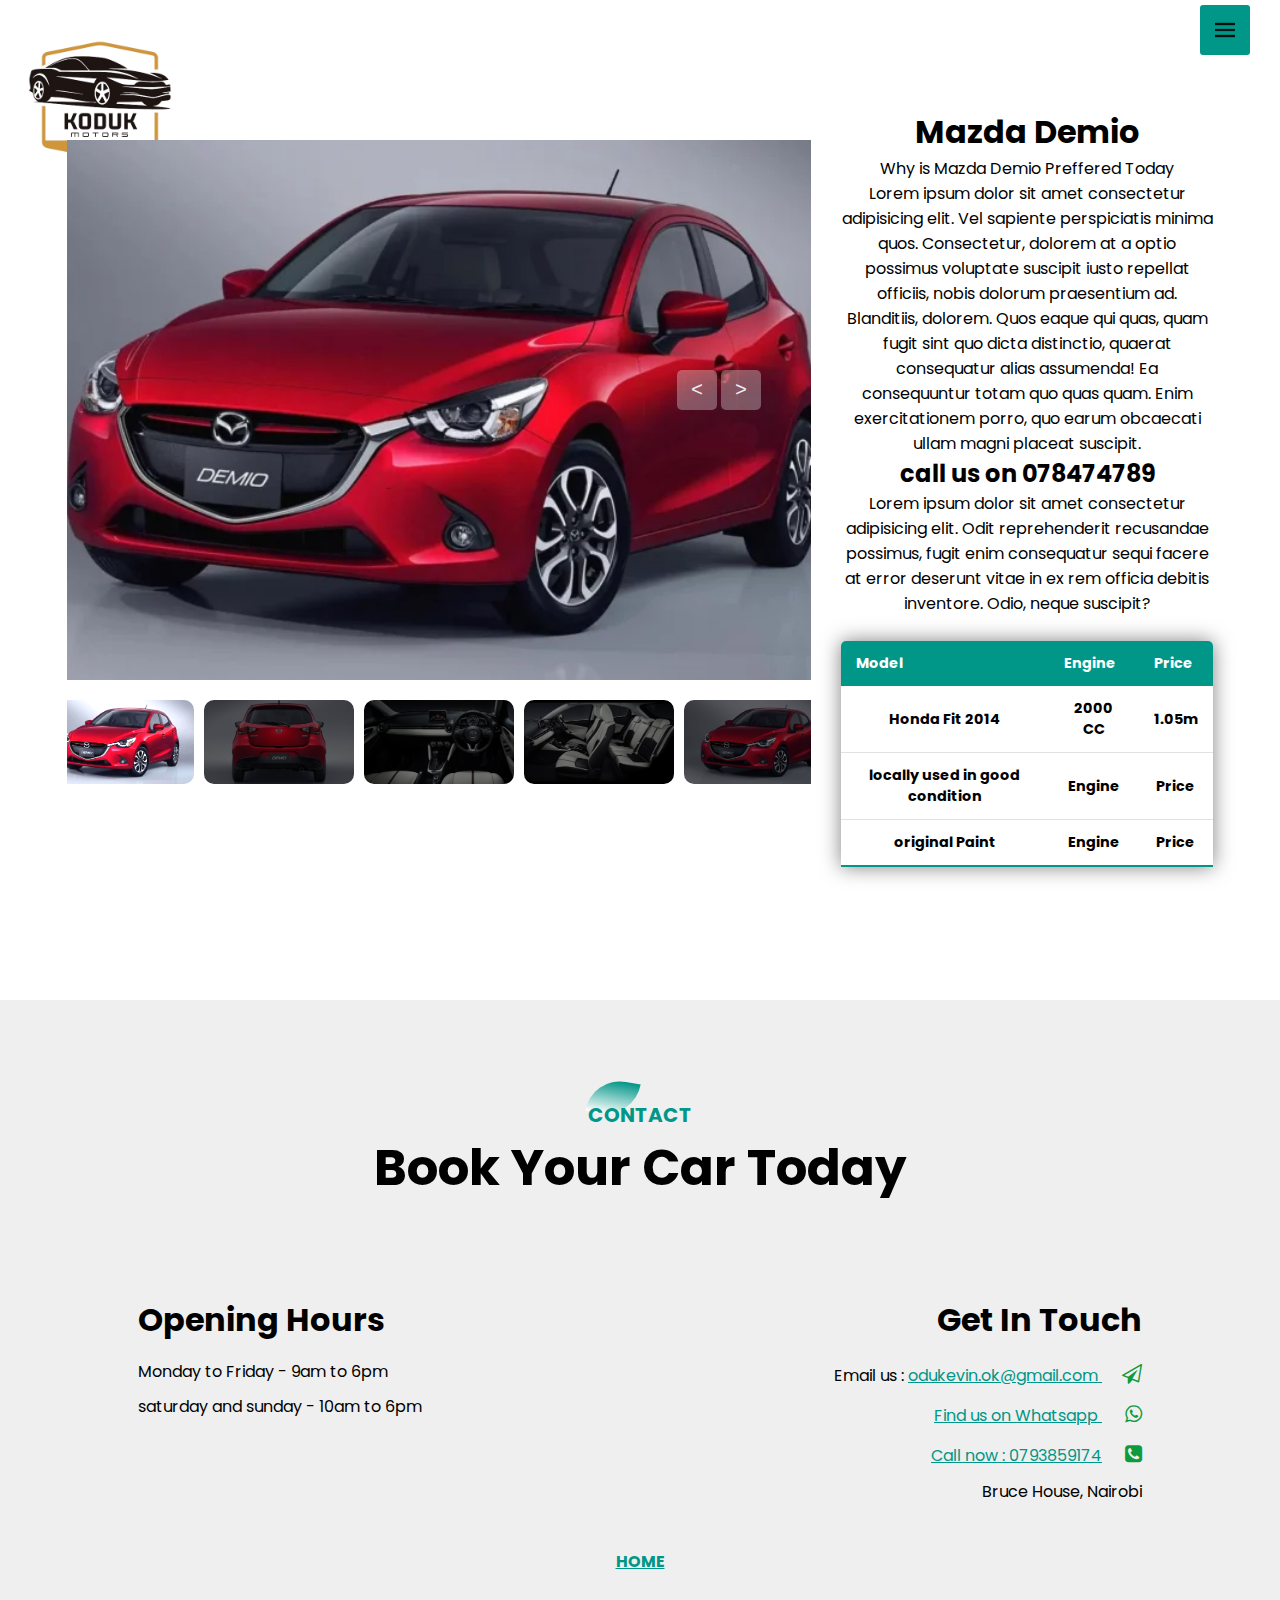
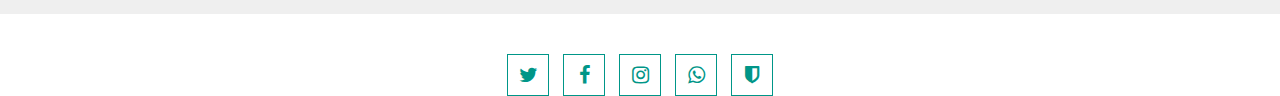
<file: mazdared.html>
<!DOCTYPE html>
<html lang="en">
  <head>
    <meta charset="UTF-8" />
    <meta name="viewport" content="width=device-width, initial-scale=1.0" />
    <title>koduk motor</title>
    <link rel="stylesheet" href="css/style.css" />
    <link
      rel="stylesheet"
      href="https://cdnjs.cloudflare.com/ajax/libs/font-awesome/6.5.2/css/all.min.css"
    />
    <link
      rel="stylesheet"
      href="https://cdnjs.cloudflare.com/ajax/libs/font-awesome/4.7.0/css/font-awesome.css"
    />
    <link rel="preconnect" href="https://fonts.googleapis.com" />
    <link rel="preconnect" href="https://fonts.gstatic.com" crossorigin />
    <link
      href="https://fonts.googleapis.com/css2?family=Kaushan+Script&family=Poppins:ital,wght@0,100;0,200;0,300;0,400;0,500;0,600;0,700;0,800;0,900;1,100;1,200;1,300;1,400;1,500;1,600;1,700;1,800;1,900&display=swap"
      rel="stylesheet"
    />
    <script src="script.js" defer></script>
  </head>
  <body>
    <section id="new-cars">
      <figure>
        <img
          src="img/koduk.logo-removebg-preview.png"
          alt="logo"
          class="logo"
        />
      </figure>
      <div id="sideNav">
        <nav>
          <ul>
            <li><a href="index.html"> <i id="left" class="fa fa-home"></i>HOME</a></li>
            <li><a href="about.html"> <i id="left" class="fa fa-user"></i>ABOUT</a></li>
            <li><a href="groupcarsrial.html"> <i id="left" class="fa fa-car"></i>CARS</a></li>
            <li><a href="#footer"> <i id="left" class="fa fa-phone"></i>MEET US</a></li>
          </ul>
        </nav>
      </div>
      <div id="menuBtn">
        <img src="img/menu.png" id="menu" />
      </div>

      <script>
        var menuBtn = document.getElementById("menuBtn");
        var sideNav = document.getElementById("sideNav");
        var menu = document.getElementById("menu");

        sideNav.style.right = "-250px";

        menuBtn.onclick = function () {
          if (sideNav.style.right == "-250px") {
            sideNav.style.right = "0";
            menu.scr = "img/close.png";
          } else {
            sideNav.style.right = "-250px";
            menu.scr = "img/menu.png";
          }
        };
      </script>
      <div class="new">
        <div class="slider">
          <!-- list -->
          <div class="list">
            <div class="item active">
              <img src="img/mazda red 2015/2015 mazda demio red.webp" />
              <div class="content"></div>
            </div>
            <div class="item">
              <img src="img/mazda red 2015/2014-488739-2015-rear.jpg" />
              <div class="content">
                
              </div>
            </div>
            <div class="item">
              <img
                src="img/mazda red 2015/2014-488743-2015-mazda-2-demio1-scaled.jpg"
              />
              <div class="content">
                
              </div>
            </div>
            <div class="item">
              <img src="img/mazda red 2015/2015 m interior.jpg" />
              <div class="content">
                
              </div>
            </div>
            <div class="item">
              <img src="img/mazda red 2015/2015 mazda demio red.webp" />
              <div class="content"></div>
            </div>
          </div>
          <!-- arrows -->
          <div class="arrows">
            <button id="prev"><</button>
            <button id="next">></button>
          </div>
          <!-- thumbnails -->
          <div class="thumbnail">
            <div class="item active">
              <img src="img/mazda red 2015/2015 mazda demio red.webp" />
            </div>
            <div class="item">
              <img src="img/mazda red 2015/2014-488739-2015-rear.jpg" />
            </div>
            <div class="item">
              <img
                src="img/mazda red 2015/2014-488743-2015-mazda-2-demio1-scaled.jpg"
              />
            </div>
            <div class="item">
              <img src="img/mazda red 2015/2015 m interior.jpg" />
            </div>
            <div class="item">
              <img src="img/mazda red 2015/2015 mazda demio red.webp" />
            </div>
          </div>
        </div>
        <script>
          let items = document.querySelectorAll(".slider .list .item");
          let next = document.getElementById("next");
          let prev = document.getElementById("prev");
          let thumbnails = document.querySelectorAll(".thumbnail .item");
  
          // config param
          let countItem = items.length;
          let itemActive = 0;
          //event next click
          next.onclick = function () {
            itemActive = itemActive + 1;
            if (itemActive >= countItem) {
              itemActive = 0;
            }
            showSlider();
          };
          //event prev click
          prev.onclick = function () {
            itemActive = itemActive - 1;
            if (itemActive < 0) {
              itemActive = countItem - 1;
            }
            showSlider();
          };
          // auto run slider
          let refreshInterval = setInterval(() => {
            next.click();
          }, 5000);
          function showSlider() {
            // remove item active old
            let itemActiveOld = document.querySelector(
              ".slider .list .item.active"
            );
            let thumbnailActiveOld = document.querySelector(
              ".thumbnail .item.active"
            );
            itemActiveOld.classList.remove("active");
            thumbnailActiveOld.classList.remove("active");
  
            //active new item
            items[itemActive].classList.add("active");
            thumbnails[itemActive].classList.add("active");
            // clear auto time run slider
            clearInterval(refreshInterval);
            refreshInterval = setInterval(() => {
              next.click();
            }, 5000);
          }
          //click thumbnail
          thumbnails.forEach((thumbnail, index) => {
            thumbnail.addEventListener("click", () => {
              itemActive = index;
              showSlider();
            });
          });
        </script>
        <div class="container-text">
          <h1>Mazda Demio</h1>
         <p>Why is Mazda Demio Preffered Today</p>
         Lorem ipsum dolor sit amet consectetur adipisicing elit. Vel sapiente perspiciatis minima quos. Consectetur, dolorem at a optio possimus voluptate suscipit iusto repellat officiis, nobis dolorum praesentium ad. Blanditiis, dolorem.
         Quos eaque qui quas, quam fugit sint quo dicta distinctio, quaerat consequatur alias assumenda! Ea consequuntur totam quo quas quam. Enim exercitationem porro, quo earum obcaecati ullam magni placeat suscipit.
         <h2>call us on 078474789</h2>
         <p>Lorem ipsum dolor sit amet consectetur adipisicing elit. Odit reprehenderit recusandae possimus, fugit enim consequatur sequi facere at error deserunt vitae in ex rem officia debitis inventore. Odio, neque suscipit?</p>
        <table class="content-table">
          <thead>
            <tr>
              <th>Model</th>
              <th>Engine</th>
              <th>Price</th>
            </tr>
          </thead>
          <tbody>
            <tr>
              <th>Honda Fit 2014</th>
              <th>2000 CC</th>
              <th>1.05m</th>
            </tr>
            <tr>
              <th>locally used in good condition</th>
              <th>Engine</th>
              <th>Price</th>
            </tr>
            <tr>
              <th>original Paint</th>
              <th>Engine</th>
              <th>Price</th>
            </tr>
          </tbody>
        </table>
        </div>
        
    </section>
  
<section id="footer">
  <div class="title-text">
    <p>CONTACT</p>
    <h1>Book Your Car Today</h1>
  </div>
  <div class="footer-raw">
    <div class="footer-left">
      <h1>Opening Hours</h1>
      <p>Monday to Friday - 9am to 6pm</p>
      <p>saturday and sunday - 10am to 6pm</p>
    </div>
    <div class="footer-right">
      <h1>Get In Touch</h1>
 
      <p>Email us : <a href="email">odukevin.ok@gmail.com  <i class="fa fa-paper-plane-o" aria-hidden="true"></i></p> 
    
      <p>Find us on Whatsapp <i class="fa fa-whatsapp" aria-hidden="true"></i></p>

      <p>Call now :<a href="tel"> 0793859174</a><i class="fa fa-phone-square"></i></p>

      <p>Bruce House, Nairobi</p>
     
    </div>
  </div>

<section class="home">
  <a href="/">HOME</a>
</section>
  
</section>
<!-- icons -->
<section class="social-links">
  <i class="fa fa-twitter" aria-hidden="true"></i>
  <i class="fa fa-facebook" aria-hidden="true"></i>
  <i class="fa fa-instagram" aria-hidden="true"></i>
  <i class="fa fa-whatsapp" aria-hidden="true"></i>
  <i class="fa fa-shield" aria-hidden="true"></i>
</section>
  </body>
</html>
</file>
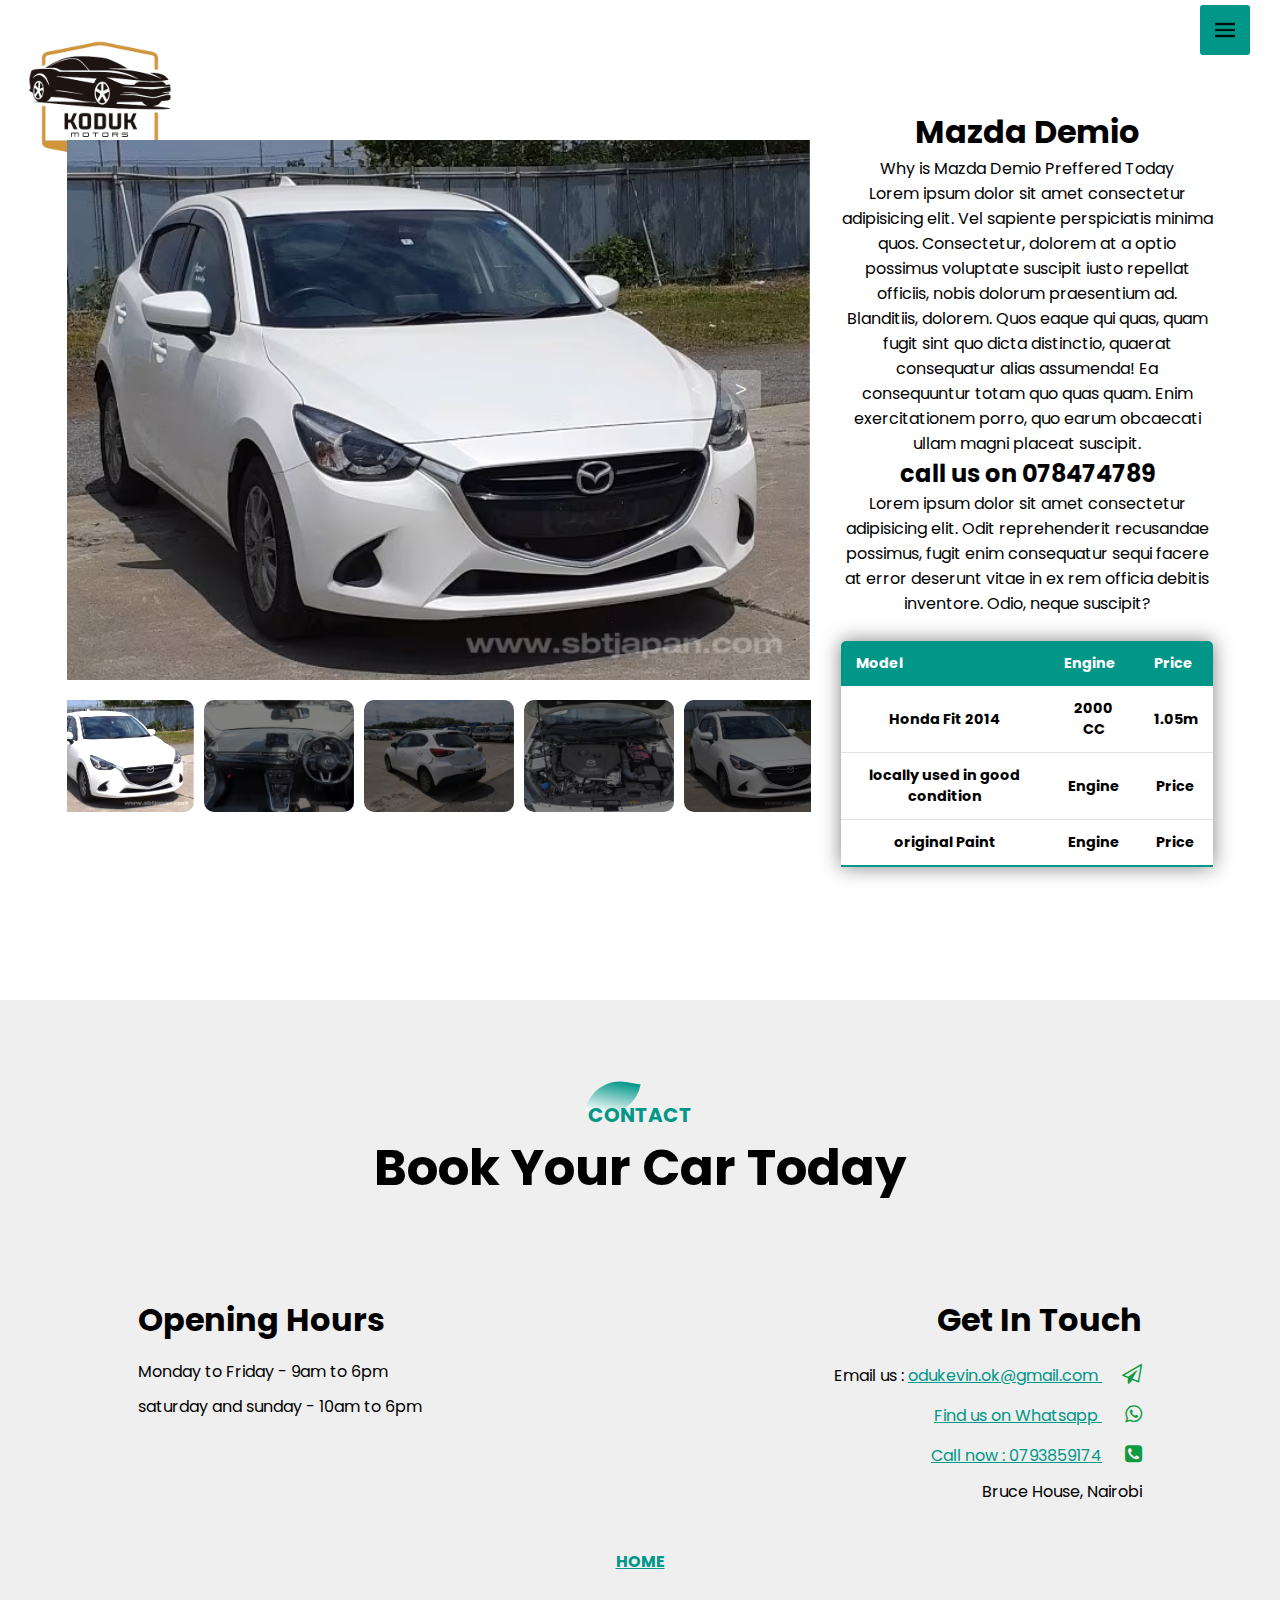
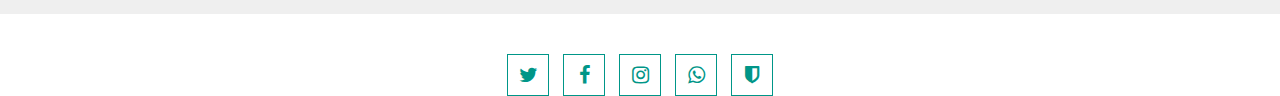
<file: mazdawhite.html>
<!DOCTYPE html>
<html lang="en">
  <head>
    <meta charset="UTF-8" />
    <meta name="viewport" content="width=device-width, initial-scale=1.0" />
    <title>koduk motor</title>
    <link rel="stylesheet" href="css/style.css" />
    <link
      rel="stylesheet"
      href="https://cdnjs.cloudflare.com/ajax/libs/font-awesome/6.5.2/css/all.min.css"
    />
    <link
      rel="stylesheet"
      href="https://cdnjs.cloudflare.com/ajax/libs/font-awesome/4.7.0/css/font-awesome.css"
    />
    <link rel="preconnect" href="https://fonts.googleapis.com" />
    <link rel="preconnect" href="https://fonts.gstatic.com" crossorigin />
    <link
      href="https://fonts.googleapis.com/css2?family=Kaushan+Script&family=Poppins:ital,wght@0,100;0,200;0,300;0,400;0,500;0,600;0,700;0,800;0,900;1,100;1,200;1,300;1,400;1,500;1,600;1,700;1,800;1,900&display=swap"
      rel="stylesheet"
    />
    <script src="script.js" defer></script>
  </head>
  <body>
    <section id="new-cars">
      <figure>
        <img
          src="img/koduk.logo-removebg-preview.png"
          alt="logo"
          class="logo"
        />
      </figure>
      <div id="sideNav">
        <nav>
          <ul>
            <li><a href="index.html"> <i id="left" class="fa fa-home"></i>HOME</a></li>
            <li><a href="about.html"> <i id="left" class="fa fa-user"></i>ABOUT</a></li>
            <li><a href="groupcarsrial.html"> <i id="left" class="fa fa-car"></i>CARS</a></li>
            <li><a href="#footer"> <i id="left" class="fa fa-phone"></i>MEET US</a></li>
          </ul>
        </nav>
      </div>
      <div id="menuBtn">
        <img src="img/menu.png" id="menu" />
      </div>

      <script>
        var menuBtn = document.getElementById("menuBtn");
        var sideNav = document.getElementById("sideNav");
        var menu = document.getElementById("menu");

        sideNav.style.right = "-250px";

        menuBtn.onclick = function () {
          if (sideNav.style.right == "-250px") {
            sideNav.style.right = "0";
            menu.scr = "img/close.png";
          } else {
            sideNav.style.right = "-250px";
            menu.scr = "img/menu.png";
          }
        };
      </script>
      <div class="new">
        <div class="slider">
          <!-- list -->
          <div class="list">
            <div class="item active">
              <img src="img/mazda white/Mazda-demio-front.png" />
            </div>
            <div class="item">
              <img src="img/mazda white/Mazda-demio-3.png" />
            </div>
            <div class="item">
              <img
                src="img/mazda white/Mazda-demio-2.png"
              />
            </div>
            <div class="item">
              <img src="img/mazda white/Mazda-demio engine.png" />
            </div>
            <div class="item">
              <img src="img/mazda white/Mazda-demio-front.png" />
            </div>
          </div>
          <!-- arrows -->
          <div class="arrows">
            <button id="prev"><</button>
            <button id="next">></button>
          </div>
          <!-- thumbnails -->
          <div class="thumbnail">
            <div class="item active">
              <img src="img/mazda white/Mazda-demio-front.png" />
            </div>
            <div class="item">
              <img src="img/mazda white/Mazda-demio-3.png" />
            </div>
            <div class="item">
              <img
                src="img/mazda white/Mazda-demio-2.png"
              />
            </div>
            <div class="item">
              <img src="img/mazda white/Mazda-demio engine.png" />
            </div>
            <div class="item">
              <img src="img/mazda white/Mazda-demio-front.png" />
            </div>
          </div>
        </div>
        <script>
          let items = document.querySelectorAll(".slider .list .item");
          let next = document.getElementById("next");
          let prev = document.getElementById("prev");
          let thumbnails = document.querySelectorAll(".thumbnail .item");
  
          // config param
          let countItem = items.length;
          let itemActive = 0;
          //event next click
          next.onclick = function () {
            itemActive = itemActive + 1;
            if (itemActive >= countItem) {
              itemActive = 0;
            }
            showSlider();
          };
          //event prev click
          prev.onclick = function () {
            itemActive = itemActive - 1;
            if (itemActive < 0) {
              itemActive = countItem - 1;
            }
            showSlider();
          };
          // auto run slider
          let refreshInterval = setInterval(() => {
            next.click();
          }, 5000);
          function showSlider() {
            // remove item active old
            let itemActiveOld = document.querySelector(
              ".slider .list .item.active"
            );
            let thumbnailActiveOld = document.querySelector(
              ".thumbnail .item.active"
            );
            itemActiveOld.classList.remove("active");
            thumbnailActiveOld.classList.remove("active");
  
            //active new item
            items[itemActive].classList.add("active");
            thumbnails[itemActive].classList.add("active");
            // clear auto time run slider
            clearInterval(refreshInterval);
            refreshInterval = setInterval(() => {
              next.click();
            }, 5000);
          }
          //click thumbnail
          thumbnails.forEach((thumbnail, index) => {
            thumbnail.addEventListener("click", () => {
              itemActive = index;
              showSlider();
            });
          });
        </script>
        <div class="container-text">
          <h1>Mazda Demio</h1>
         <p>Why is Mazda Demio Preffered Today</p>
         Lorem ipsum dolor sit amet consectetur adipisicing elit. Vel sapiente perspiciatis minima quos. Consectetur, dolorem at a optio possimus voluptate suscipit iusto repellat officiis, nobis dolorum praesentium ad. Blanditiis, dolorem.
         Quos eaque qui quas, quam fugit sint quo dicta distinctio, quaerat consequatur alias assumenda! Ea consequuntur totam quo quas quam. Enim exercitationem porro, quo earum obcaecati ullam magni placeat suscipit.
         <h2>call us on 078474789</h2>
         <p>Lorem ipsum dolor sit amet consectetur adipisicing elit. Odit reprehenderit recusandae possimus, fugit enim consequatur sequi facere at error deserunt vitae in ex rem officia debitis inventore. Odio, neque suscipit?</p>
        <table class="content-table">
          <thead>
            <tr>
              <th>Model</th>
              <th>Engine</th>
              <th>Price</th>
            </tr>
          </thead>
          <tbody>
            <tr>
              <th>Honda Fit 2014</th>
              <th>2000 CC</th>
              <th>1.05m</th>
            </tr>
            <tr>
              <th>locally used in good condition</th>
              <th>Engine</th>
              <th>Price</th>
            </tr>
            <tr>
              <th>original Paint</th>
              <th>Engine</th>
              <th>Price</th>
            </tr>
          </tbody>
        </table>
        </div>
        
    </section>
  
<section id="footer">
  <div class="title-text">
    <p>CONTACT</p>
    <h1>Book Your Car Today</h1>
  </div>
  <div class="footer-raw">
    <div class="footer-left">
      <h1>Opening Hours</h1>
      <p>Monday to Friday - 9am to 6pm</p>
      <p>saturday and sunday - 10am to 6pm</p>
    </div>
    <div class="footer-right">
      <h1>Get In Touch</h1>
 
      <p>Email us : <a href="email">odukevin.ok@gmail.com  <i class="fa fa-paper-plane-o" aria-hidden="true"></i></p> 
    
      <p>Find us on Whatsapp <i class="fa fa-whatsapp" aria-hidden="true"></i></p>

      <p>Call now :<a href="tel"> 0793859174</a><i class="fa fa-phone-square"></i></p>

      <p>Bruce House, Nairobi</p>
     
    </div>
  </div>

<section class="home">
  <a href="/">HOME</a>
</section>
  
</section>
<!-- icons -->
<section class="social-links">
  <i class="fa fa-twitter" aria-hidden="true"></i>
  <i class="fa fa-facebook" aria-hidden="true"></i>
  <i class="fa fa-instagram" aria-hidden="true"></i>
  <i class="fa fa-whatsapp" aria-hidden="true"></i>
  <i class="fa fa-shield" aria-hidden="true"></i>
</section>
  </body>
</html>
</file>
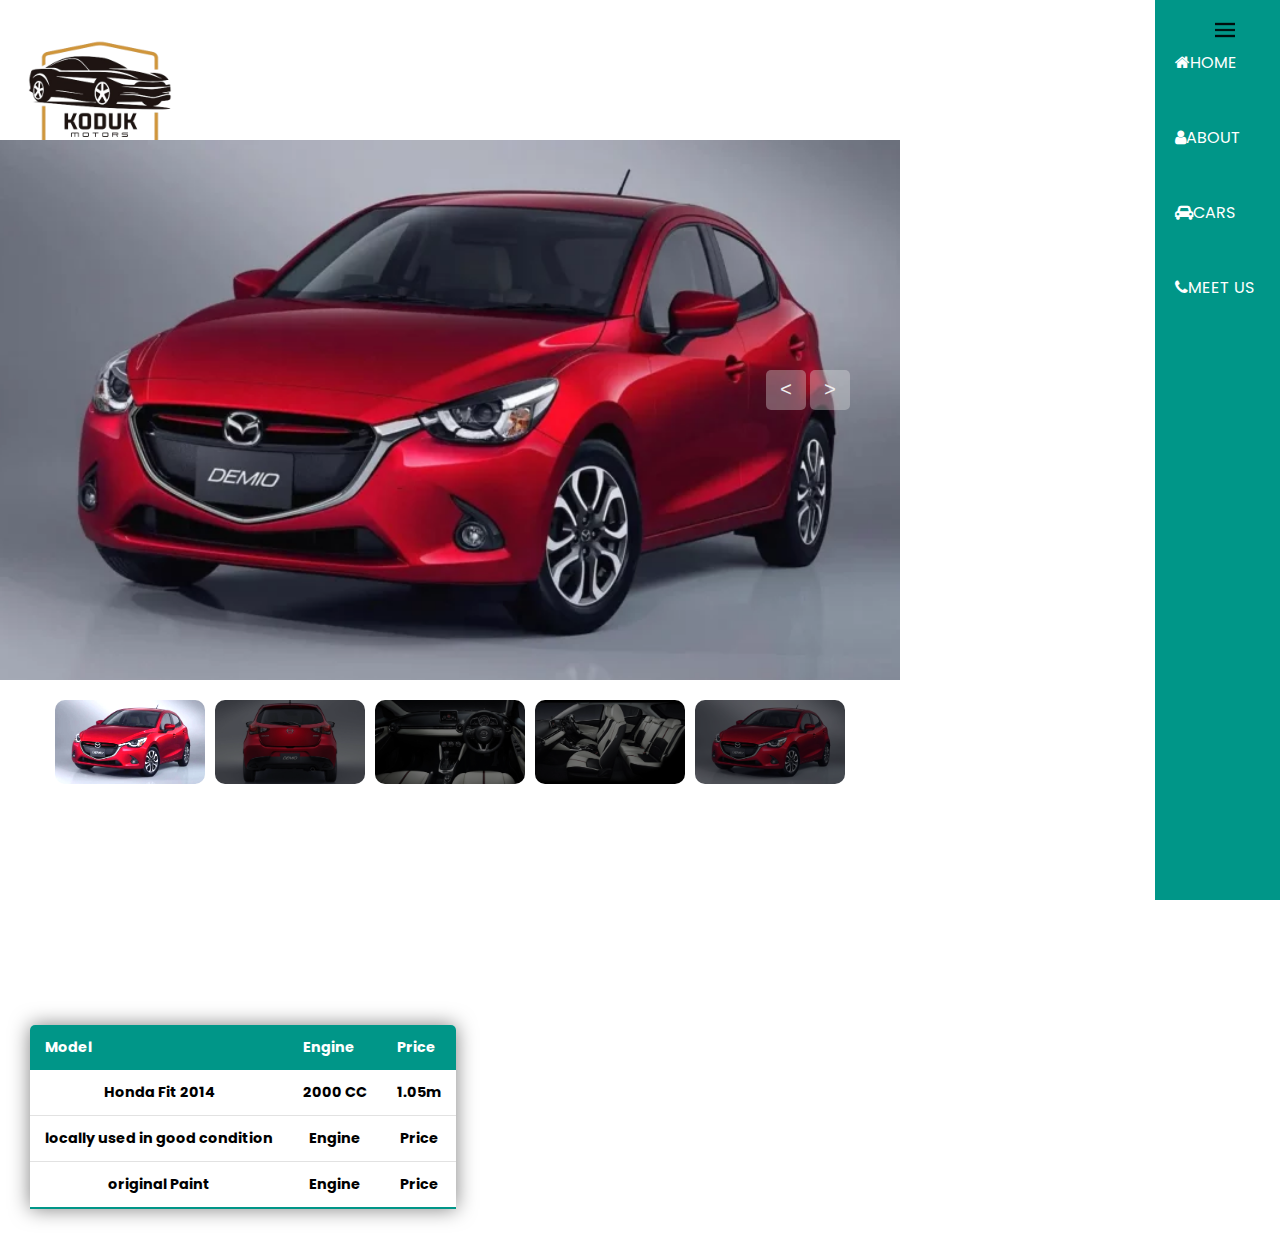
<file: must.html>
<!DOCTYPE html>
<html lang="en">
  <head>
    <meta charset="UTF-8" />
    <meta name="viewport" content="width=device-width, initial-scale=1.0" />
    <title>koduk motor</title>
    <link rel="stylesheet" href="css/style.css" />
    <link
      rel="stylesheet"
      href="https://cdnjs.cloudflare.com/ajax/libs/font-awesome/6.5.2/css/all.min.css"
    />
    <link
      rel="stylesheet"
      href="https://cdnjs.cloudflare.com/ajax/libs/font-awesome/4.7.0/css/font-awesome.css"
    />
    <link rel="preconnect" href="https://fonts.googleapis.com" />
    <link rel="preconnect" href="https://fonts.gstatic.com" crossorigin />
    <link
      href="https://fonts.googleapis.com/css2?family=Kaushan+Script&family=Poppins:ital,wght@0,100;0,200;0,300;0,400;0,500;0,600;0,700;0,800;0,900;1,100;1,200;1,300;1,400;1,500;1,600;1,700;1,800;1,900&display=swap"
      rel="stylesheet"
    />
    <script src="script.js" defer></script>
  </head>
  <body>
    <!-- header -->
    <header>
      <div class="logo">
        <figure>
          <img
            src="img/koduk.logo-removebg-preview.png"
            alt="logo"
            class="logo"
          />
        </figure>
      </div>

      <div id="carNav">
        <nav>
          <ul>
            <li>
              <a href="index.html"> <i id="left" class="fa fa-home"></i>HOME</a>
            </li>
            <li>
              <a href="about.html">
                <i id="left" class="fa fa-user"></i>ABOUT</a
              >
            </li>
            <li>
              <a href="groupcarsrial.html">
                <i id="left" class="fa fa-car"></i>CARS</a
              >
            </li>
            <li>
              <a href="#footer">
                <i id="left" class="fa fa-phone"></i>MEET US</a
              >
            </li>
          </ul>
        </nav>
      </div>
      <div id="menuBtn">
        <img src="img/menu.png" id="menu" />
      </div>

      <script>
        var menuBtn = document.getElementById("menuBtn");
        var sideNav = document.getElementById("sideNav");
        var menu = document.getElementById("menu");

        sideNav.style.right = "-250px";

        menuBtn.onclick = function () {
          if (sideNav.style.right == "-250px") {
            sideNav.style.right = "0";
            menu.scr = "img/close.png";
          } else {
            sideNav.style.right = "-250px";
            menu.scr = "img/menu.png";
          }
        };
      </script>
    </header>
    <div class="miracle">
      <!-- slider -->
      <div class="slider">
        <!-- list -->
        <div class="list">
          <div class="item active">
            <img src="img/mazda red 2015/2015 mazda demio red.webp" />
            <div class="content"></div>
          </div>
          <div class="item">
            <img src="img/mazda red 2015/2014-488739-2015-rear.jpg" />
            <div class="content">
              <p>design</p>
              <h2>slider 01</h2>
              <p>
                Lorem, ipsum dolor sit amet consectetur adipisicing elit.
                Distinctio nisi laboriosam asperiores reici
              </p>
            </div>
          </div>
          <div class="item">
            <img
              src="img/mazda red 2015/2014-488743-2015-mazda-2-demio1-scaled.jpg"
            />
            <div class="content">
              <p>design</p>
              <h2>slider 01</h2>
              <p>
                Lorem, ipsum dolor sit amet consectetur adipisicing elit.
                Distinctio nisi laboriosam asperiores reici
              </p>
            </div>
          </div>
          <div class="item">
            <img src="img/mazda red 2015/2015 m interior.jpg" />
            <div class="content">
              <p>design</p>
              <h2>slider 01</h2>
              <p>
                Lorem, ipsum dolor sit amet consectetur adipisicing elit.
                Distinctio nisi laboriosam asperiores reici
              </p>
            </div>
          </div>
          <div class="item">
            <img src="img/mazda red 2015/2015 mazda demio red.webp" />
            <div class="content"></div>
          </div>
        </div>
        <!-- arrows -->
        <div class="arrows">
          <button id="prev"><</button>
          <button id="next">></button>
        </div>
        <!-- thumbnails -->
        <div class="thumbnail">
          <div class="item active">
            <img src="img/mazda red 2015/2015 mazda demio red.webp" />
          </div>
          <div class="item">
            <img src="img/mazda red 2015/2014-488739-2015-rear.jpg" />
          </div>
          <div class="item">
            <img
              src="img/mazda red 2015/2014-488743-2015-mazda-2-demio1-scaled.jpg"
            />
          </div>
          <div class="item">
            <img src="img/mazda red 2015/2015 m interior.jpg" />
          </div>
          <div class="item">
            <img src="img/mazda red 2015/2015 mazda demio red.webp" />
          </div>
        </div>
      </div>
      <script>
        let items = document.querySelectorAll(".slider .list .item");
        let next = document.getElementById("next");
        let prev = document.getElementById("prev");
        let thumbnails = document.querySelectorAll(".thumbnail .item");

        // config param
        let countItem = items.length;
        let itemActive = 0;
        //event next click
        next.onclick = function () {
          itemActive = itemActive + 1;
          if (itemActive >= countItem) {
            itemActive = 0;
          }
          showSlider();
        };
        //event prev click
        prev.onclick = function () {
          itemActive = itemActive - 1;
          if (itemActive < 0) {
            itemActive = countItem - 1;
          }
          showSlider();
        };
        // auto run slider
        let refreshInterval = setInterval(() => {
          next.click();
        }, 5000);
        function showSlider() {
          // remove item active old
          let itemActiveOld = document.querySelector(
            ".slider .list .item.active"
          );
          let thumbnailActiveOld = document.querySelector(
            ".thumbnail .item.active"
          );
          itemActiveOld.classList.remove("active");
          thumbnailActiveOld.classList.remove("active");

          //active new item
          items[itemActive].classList.add("active");
          thumbnails[itemActive].classList.add("active");
          // clear auto time run slider
          clearInterval(refreshInterval);
          refreshInterval = setInterval(() => {
            next.click();
          }, 5000);
        }
        //click thumbnail
        thumbnails.forEach((thumbnail, index) => {
          thumbnail.addEventListener("click", () => {
            itemActive = index;
            showSlider();
          });
        });
      </script>
      <!-- content table -->
      <div class="container-text">
        <table class="content-table">
          <thead>
            <tr>
              <th>Model</th>
              <th>Engine</th>
              <th>Price</th>
            </tr>
          </thead>
          <tbody>
            <tr>
              <th>Honda Fit 2014</th>
              <th>2000 CC</th>
              <th>1.05m</th>
            </tr>
            <tr>
              <th>locally used in good condition</th>
              <th>Engine</th>
              <th>Price</th>
            </tr>
            <tr>
              <th>original Paint</th>
              <th>Engine</th>
              <th>Price</th>
            </tr>
          </tbody>
        </table>
      </div>
    </div>
  </body>
</html>
</file>
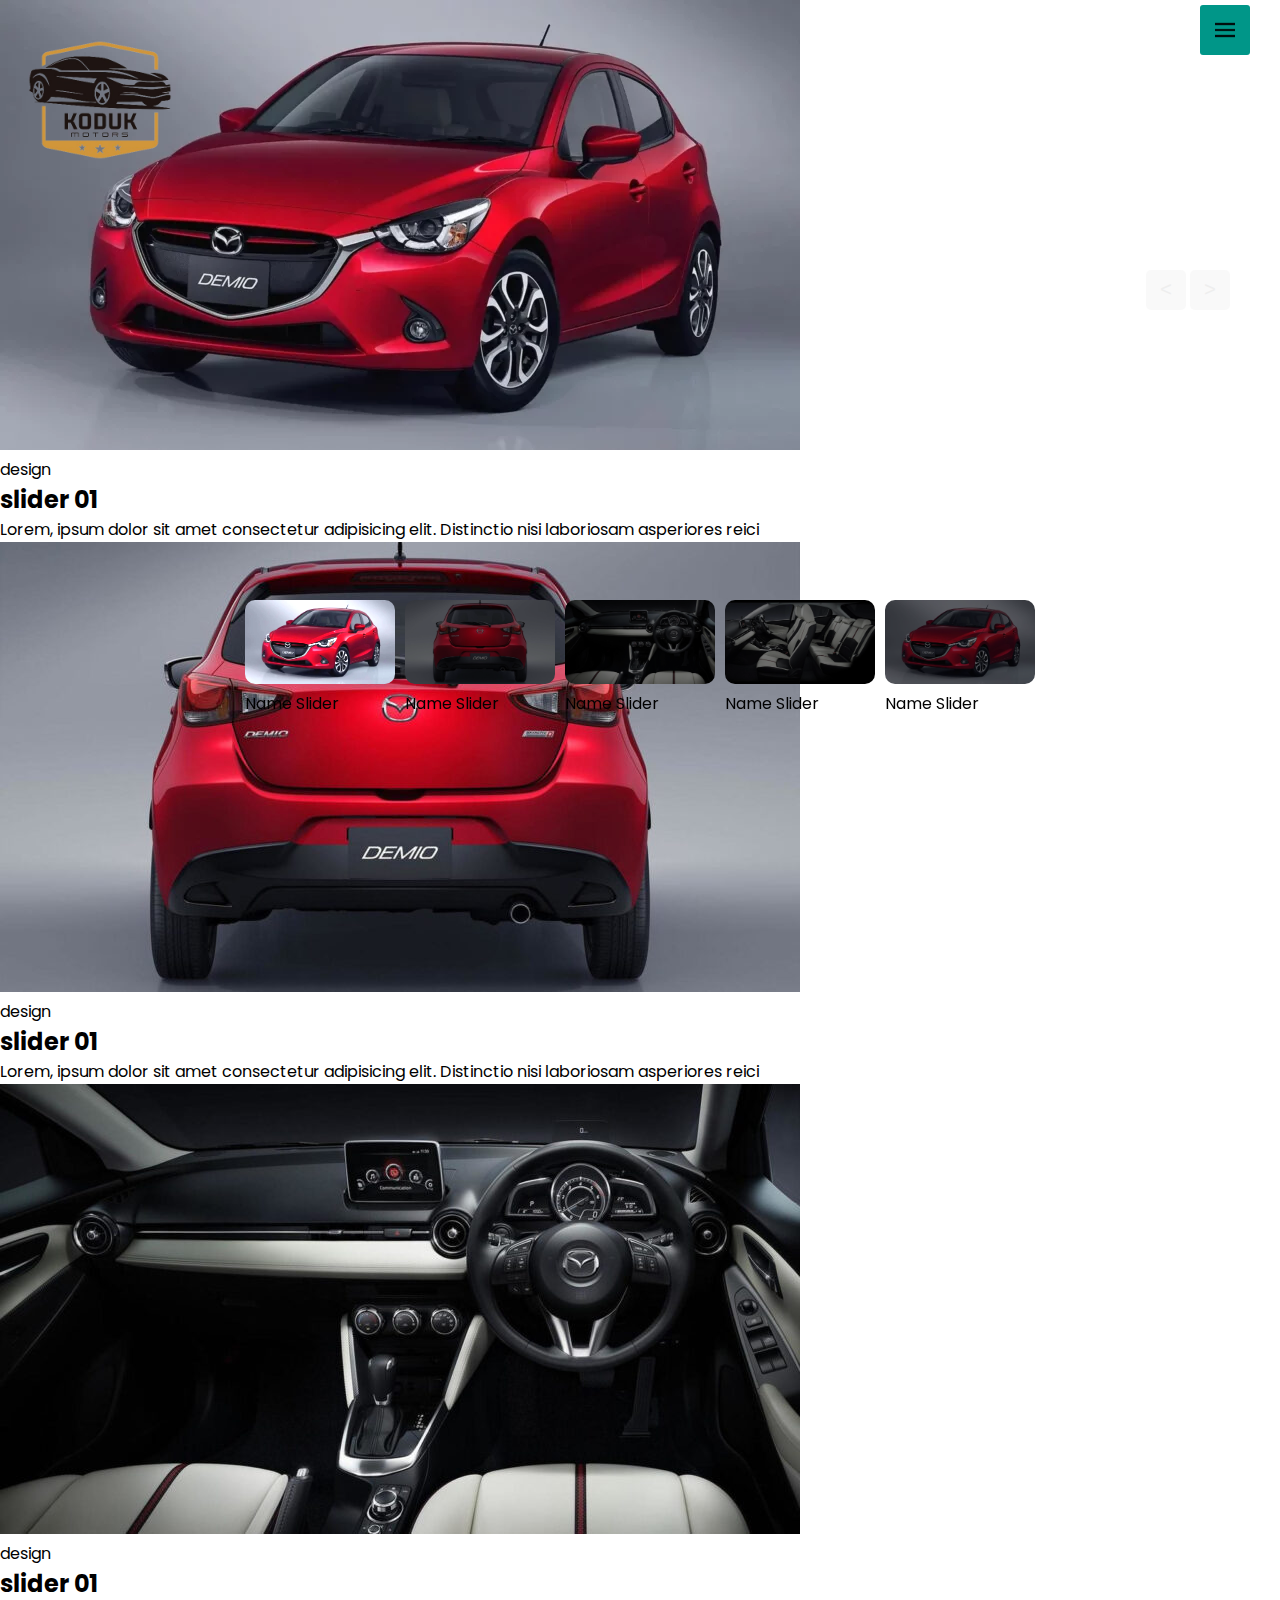
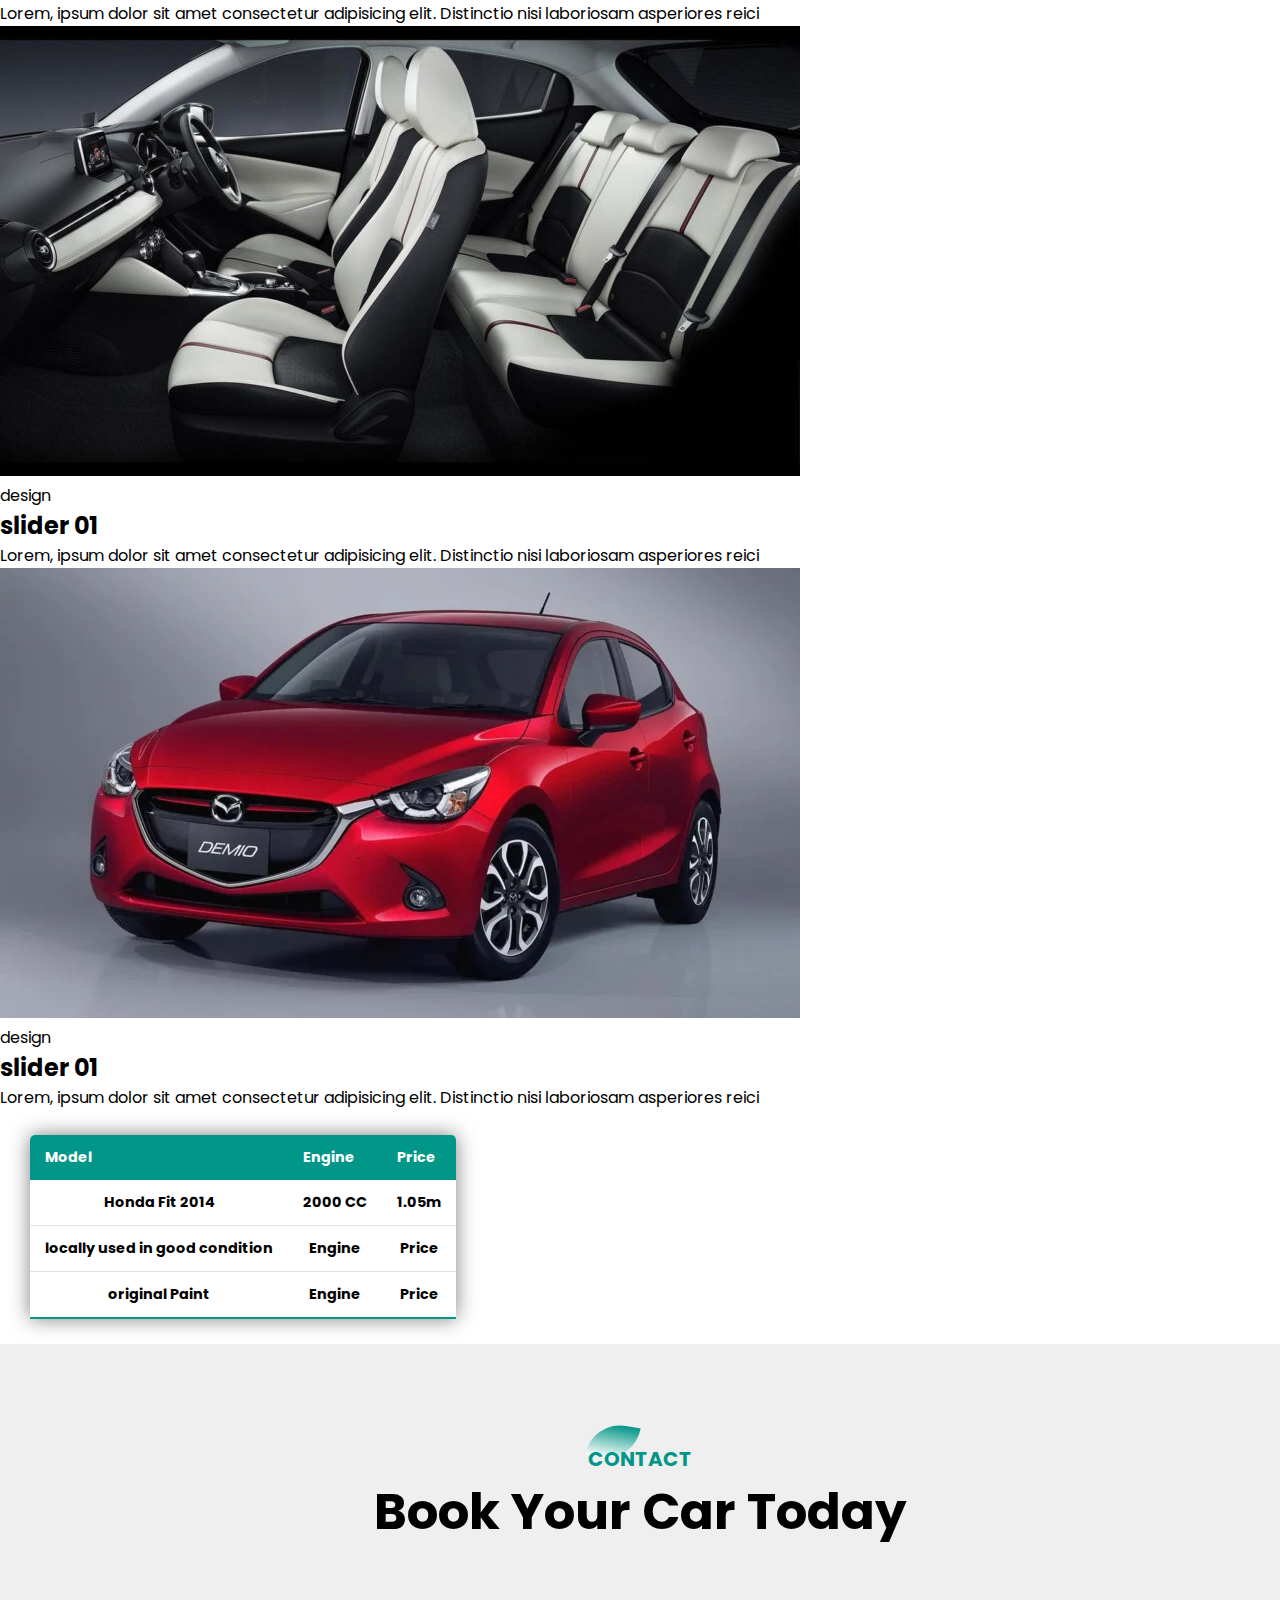
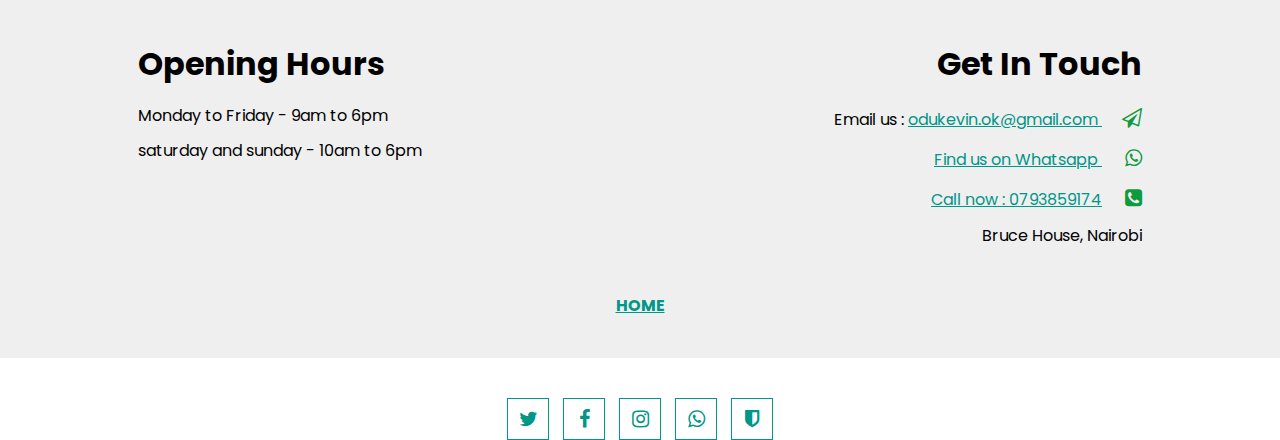
<file: slides.html>
<!DOCTYPE html>
<html lang="en">
  <head>
    <meta charset="UTF-8" />
    <meta name="viewport" content="width=device-width, initial-scale=1.0" />
    <title>koduk motor</title>
    <link rel="stylesheet" href="css/style.css" />
    <link
      rel="stylesheet"
      href="https://cdnjs.cloudflare.com/ajax/libs/font-awesome/6.5.2/css/all.min.css"
    />
    <link
      rel="stylesheet"
      href="https://cdnjs.cloudflare.com/ajax/libs/font-awesome/4.7.0/css/font-awesome.css"
    />
    <link rel="preconnect" href="https://fonts.googleapis.com" />
    <link rel="preconnect" href="https://fonts.gstatic.com" crossorigin />
    <link
      href="https://fonts.googleapis.com/css2?family=Kaushan+Script&family=Poppins:ital,wght@0,100;0,200;0,300;0,400;0,500;0,600;0,700;0,800;0,900;1,100;1,200;1,300;1,400;1,500;1,600;1,700;1,800;1,900&display=swap"
      rel="stylesheet"
    />
    <script src="script.js" defer></script>
  </head>
  <body>
    <section id="creative">
      
      <div class="bless">
         <figure>
            <img
              src="img/koduk.logo-removebg-preview.png"
              alt="logo"
              class="logo"
            />
          </figure>
          <div id="carNav">
            <nav>
              <ul>
                <li><a href="index.html"> <i id="left" class="fa fa-home"></i>HOME</a></li>
                <li><a href="about.html"> <i id="left" class="fa fa-user"></i>ABOUT</a></li>
                <li><a href="groupcarsrial.html"> <i id="left" class="fa fa-car"></i>CARS</a></li>
                <li><a href="#footer"> <i id="left" class="fa fa-phone"></i>MEET US</a></li>
              </ul>
            </nav>
          </div>
          <div id="menuBtn">
            <img src="img/menu.png" id="menu" />
          </div>
    
          <script>
            var menuBtn = document.getElementById("menuBtn");
            var carNav = document.getElementById("carNav");
            var menu = document.getElementById("menu");
    
            carNav.style.right = "-250px";
    
            menuBtn.onclick = function () {
              if (carNav.style.right == "-250px") {
                carNav.style.right = "0";
                menu.scr = "img/close.png";
              } else {
                carNav.style.right = "-250px";
                menu.scr = "img/menu.png";
              }
            };
          </script>
        
        <div id="slider">
            <!-- list items -->
            <div class="list">
                <div class="item active">
                    <img src="img/mazda red 2015/2015 mazda demio red.webp">
                    <div class="content">
                        <p>design</p>
                        <h2>slider 01</h2>
                        <p>
                            Lorem, ipsum dolor sit amet consectetur adipisicing elit. Distinctio nisi laboriosam asperiores reici
                        </p>
                    </div>
                </div>
                <div class="item">
                    <img src="img/mazda red 2015/2014-488739-2015-rear.jpg">
                    <div class="content">
                        <p>design</p>
                        <h2>slider 01</h2>
                        <p>
                            Lorem, ipsum dolor sit amet consectetur adipisicing elit. Distinctio nisi laboriosam asperiores reici
                        </p>
                    </div>
                </div>
                <div class="item">
                    <img src="img/mazda red 2015/2014-488743-2015-mazda-2-demio1-scaled.jpg">
                    <div class="content">
                        <p>design</p>
                        <h2>slider 01</h2>
                        <p>
                            Lorem, ipsum dolor sit amet consectetur adipisicing elit. Distinctio nisi laboriosam asperiores reici
                        </p>
                    </div>
                </div>
                <div class="item">
                    <img src="img/mazda red 2015/2015 m interior.jpg">
                    <div class="content">
                        <p>design</p>
                        <h2>slider 01</h2>
                        <p>
                            Lorem, ipsum dolor sit amet consectetur adipisicing elit. Distinctio nisi laboriosam asperiores reici
                        </p>
                    </div>
                </div>
                <div class="item">
                    <img src="img/mazda red 2015/2015 mazda demio red.webp">
                    <div class="content">
                        <p>design</p>
                        <h2>slider 01</h2>
                        <p>
                            Lorem, ipsum dolor sit amet consectetur adipisicing elit. Distinctio nisi laboriosam asperiores reici
                        </p>
                    </div>
                </div>
            </div>
            <!-- arrows -->
            <div class="arrows">
                <button id="prev"><</button>
                <button id="next">></button>
            </div>
             <!-- thumbnail -->
            <div class="thumbnail">
                <div class="item active">
                    <img src="img/mazda red 2015/2015 mazda demio red.webp">
                    <div class="content">
                        Name Slider
                    </div>
                </div>
                <div class="item">
                    <img src="img/mazda red 2015/2014-488739-2015-rear.jpg">
                        <div class="content">
                            Name Slider
                        </div>
                </div>
                <div class="item">
                    <img src="img/mazda red 2015/2014-488743-2015-mazda-2-demio1-scaled.jpg">
                    <div class="content">
                        Name Slider
                    </div>
                </div>
                <div class="item">
                    <img src="img/mazda red 2015/2015 m interior.jpg">
                    <div class="content">
                        Name Slider
                    </div>
                </div>
                <div class="item">
                    <img src="img/mazda red 2015/2015 mazda demio red.webp">
                     <div class="content">
                        Name Slider
                     </div>
                </div>
            </div>
         </div>
         <div class="container-text">
          <table class="content-table">
            <thead>
              <tr>
                <th>Model</th>
                <th>Engine</th>
                <th>Price</th>
              </tr>
            </thead>
            <tbody>
              <tr>
                <th>Honda Fit 2014</th>
                <th>2000 CC</th>
                <th>1.05m</th>
              </tr>
              <tr>
                <th>locally used in good condition</th>
                <th>Engine</th>
                <th>Price</th>
              </tr>
              <tr>
                <th>original Paint</th>
                <th>Engine</th>
                <th>Price</th>
              </tr>
            </tbody>
          </table>
      </div>
    
         
          </div>
          
          <script>
            let items = document.querySelectorAll('.slider .list .item');
            let next = document.getElementById('next');
            let prev = document.getElementById('prev');
            let thumbnails = document.querySelectorAll('.thumbnail .item');
    
            // config param
            let countItem = items.length;
            let itemActive = 0;
            //event next click
            next.onclick = function(){
               itemActive = itemActive + 1;
               if(itemActive >= countItem){
                itemActive = 0;
               }
               showSlider();
            }
            //event prev click
            prev.onclick = function(){
                itemActive = itemActive -1;
                if(itemActive< 0){
                    itemActive = countItem -1;
                }
                showSlider();
     
            }
            // auto run slider
            let refreshInterval = setInterval(()=>{
                next.click();
            }, 5000)
            function showSlider(){
                // remove item active old
                let itemActiveOld = document.querySelector('.slider .list .item.active');
                let thumbnailActiveOld = document.querySelector('.thumbnail .item.active');
                itemActiveOld.classList.remove('active');
                thumbnailActiveOld.classList.remove('active');
    
    
                //active new item
                items[itemActive].classList.add('active');
                thumbnails[itemActive].classList.add('active');
                // clear auto time run slider
                clearInterval(refreshInterval);
                refreshInterval = setInterval(()=>{
                next.click();
            }, 5000)
            }
            //click thumbnail
            thumbnails.forEach((thumbnail, index) =>{
                thumbnail.addEventListener('click', () =>{
                    itemActive = index;
                    showSlider();
                })
            })
          </script> 
    
    
      </div>

    </section>

 <section id="footer">
  <div class="title-text">
    <p>CONTACT</p>
    <h1>Book Your Car Today</h1>
  </div>
  <div class="footer-raw">
    <div class="footer-left">
      <h1>Opening Hours</h1>
      <p>Monday to Friday - 9am to 6pm</p>
      <p>saturday and sunday - 10am to 6pm</p>
    </div>
    <div class="footer-right">
      <h1>Get In Touch</h1>
 
      <p>Email us : <a href="email">odukevin.ok@gmail.com  <i class="fa fa-paper-plane-o" aria-hidden="true"></i></p> 
    
      <p>Find us on Whatsapp <i class="fa fa-whatsapp" aria-hidden="true"></i></p>

      <p>Call now :<a href="tel"> 0793859174</a><i class="fa fa-phone-square"></i></p>

      <p>Bruce House, Nairobi</p>
     
    </div>
  </div>

 <section class="home">
  <a href="/">HOME</a>
 </section>
  
</section>
<!-- icons -->
<section class="social-links">
  <i class="fa fa-twitter" aria-hidden="true"></i>
  <i class="fa fa-facebook" aria-hidden="true"></i>
  <i class="fa fa-instagram" aria-hidden="true"></i>
  <i class="fa fa-whatsapp" aria-hidden="true"></i>
  <i class="fa fa-shield" aria-hidden="true"></i>
</section>
  </body>
</html>
</file>
<file: css/style.css>
@import url('https://fonts.googleapis.com/css2?family=Kaushan+Script&family=Poppins:ital,wght@0,100;0,200;0,300;0,400;0,500;0,600;0,700;0,800;0,900;1,100;1,200;1,300;1,400;1,500;1,600;1,700;1,800;1,900&display=swap');


*{
    margin: 0;
    padding: 0;
    font-family: "Poppins", sans-serif;
}

#banner{
    background:linear-gradient(rgba(0, 0, 0, 0),#009688), url('../img/mazda_demio_maroon-removebg.png');
    background-size: cover;
    background-position: center;
    height: 100vh;
}
.logo{
    width: 200px;
    position: absolute;
    top: 0%;
    left: 0%;
}

.banner-text{
    text-align: center;
    color:#fff;
    padding-top: 150px;
}
.banner-text h1{
    font-size: 130px;
    font-family:'Times New Roman', Times, serif ;
}
/* .logo-text{
    text-align: left;
    font-size: 30px;
    font-style: italic;
    color: #fff;
    font-family: 'kaushan', serif;
    transform: rotateY('angle') ;
} */
.banner-text p{
    font-size: 30px;
    font-style: italic;
}

.banner-btn{
    text-align: center;
    margin: 70px auto 0;
}
.banner-btn ul{
    display: inline-flex;
    list-style: none;
}

.banner-btn a{
    width: 150px;
    text-decoration: none;
    display: inline-block;
    margin: 0 10px;
    padding: 12px 0;
    color: #fff;
    border: 0.5px solid #fff;
    position: relative;
    z-index: 1;
    transition: color 0.5s;
}

.banner-btn a span{
    width: 0%;
    height: 100%;
    position: absolute;
    top: 0;
    left: 0;
    background: #fff;
    z-index: -1;
    transition: 0.5s;
}

.banner-btn a:hover span{
    width: 100%;
}

.banner-btn  a:hover {
    color: #000;
}

.sub__menu{
    display: none;
}
.sub__menu a{
    border: none;
    
}
.sub__menu p{
    font-size: large;
    font-weight: 600;
    color: #fff;
    font-style: italic;
}
.sub__menu .fa{
    margin-right: 8px;
    color: #009688;
    font: 30px;
}
.banner-btn li:hover .sub__menu
{
    display: block;
    position: absolute;
    margin-top: 5px;
    margin-left: -15px;
}
.banner-btn li:hover .sub__menu ul{
    display: block;
    margin: 10px;
}
.banner-btn li:hover .sub__menu li{
    width: 150px;
    padding: 1px;
    /* border-bottom: 1px dotted #fff; */
    background: transparent;
    border-radius: 0;
    text-align: left;
}

#sideNav{
    width: 250px;
    height: 100vh;
    position: fixed;
    right: -250px;
    top: 0;
    background: #009688;
    z-index: 2;
    transition: 0.5s;
}
nav ul li{
    list-style: none;
    margin: 50px 20px;
}
nav ul li a{
    text-decoration: none;
    color: #fff;
}
#sideNav .fa{
    margin-right: 8px;
}
#menuBtn{
    width: 50px;
    height: 50px;
    background: #009688;
    text-align: center;
    position: fixed;
    right: 30px;
    top: 5px;
    border-radius: 3px;
    z-index: 3;
    cursor: pointer;
}

#menuBtn img{
    width: 20px;
    margin-top: 15px;   
}

@media screen and (max-width: 1200px) {
    #banner{
    background-size: cover;
    background-position: center;
    height: 100vh;
    }
    .logo-text{
        font-size: 30px
    }

    .banner-text h1{
        font-size: 44px;
    }
    .banner-btn{
        text-align: center;
        margin: 70px auto 0;
    }
    .banner-btn ul{
        display: inline-flex;
        list-style: none;
    }
    .banner-btn li:hover .sub__menu li{
        width: 150px;
        padding: 10px;
    }
    .banner-btn a{
        display: block;
        margin: 20px auto;
        flex-wrap: wrap;
    } 
    .logo{
        width: 100px;
        position: absolute;
        top: 0%;
        left: 0%;
    }
    .sub__menu p{
        font-size: large;
        font-weight: 600;
        color: #fff;
        font-style: italic;
    }
    .sub__menu .fa{
        margin-right: 8px;
        color: #009688;
        font: 30px;
    }
    .banner-btn li:hover .sub__menu
    {
        display: block;
        position: absolute;
        margin-top: 5px;
        margin-left: -15px;
    }
    .banner-btn li:hover .sub__menu ul{
        display: block;
        margin: 2px;
    }
    .banner-btn li:hover .sub__menu li{
        width: 150px;
        padding: 1px;
        /* border-bottom: 1px dotted #fff; */
        background: transparent;
        border-radius: 0;
        text-align: left;
    }
    #sideNav{
        width: 125px;
        height: 100vh;
        position: fixed;
        right: 0;
        top: 0;
        background: #009688;
        z-index: 2;
        transition: 0.5s;
    }
}
@media screen and (max-width: 900px) {
    #banner{
        background-size: cover;
        background-position: center;
        height: 100vh;
        }
    .banner-text h1{
        font-size: 44px;
    }
    .logo-text{
        font-size: 30px
    }
    .banner-btn{
        text-align: center;
        margin: 20px auto 0;
    }
    .banner-btn ul{
        display: inline-flex;
        list-style: none;
    }
    
    .banner-btn a{
        width: 100px;
        display: block;
        margin: 20px auto;
        flex-wrap: wrap;
    } 
    .banner-btn li:hover .sub__menu
    {
    display: block;
    position: absolute;
    margin-top: 1px;
    margin-left: -15px;
    }
    .banner-btn li:hover .sub__menu ul{
    display: block;
    margin: 1px;
    }
    .banner-btn li:hover .sub__menu li{
    width: 50px;
    padding: 2px;
    /* border-bottom: 1px dotted #fff; */
    background: transparent;
    border-radius: 0;
    text-align: left;
    }
    .logo{
        width: 100px;
        position: absolute;
        top: 0%;
        left: 0%;
    }
    .sub__menu p{
        font-size: large;
        font-weight: 600;
        color: #fff;
        font-style: italic;
    }
    .sub__menu .fa{
        margin-right: 8px;
        color: #009688;
        font: 30px;
    }
    .banner-btn li:hover .sub__menu
    {
        display: block;
        position: absolute;
        margin-top: 5px;
        margin-left: -15px;
    }
    .banner-btn li:hover .sub__menu ul{
        display: block;
        margin: 10px;
    }
    .banner-btn li:hover .sub__menu li{
        width: 150px;
        padding: 1px;
        /* border-bottom: 1px dotted #fff; */
        background: transparent;
        border-radius: 0;
        text-align: left;
    }
    #sideNav{
        width: 125px;
        height: 100vh;
        position: fixed;
        right: 0;
        top: 0;
        background: #009688;
        z-index: 2;
        transition: 0.5s;
    }
} 
@media screen and (max-width: 550px) {
    #banner{
        background-size: cover;
        background-position: center;
        height: 100vh;
        }
    .banner-text h1{
        font-size: 44px;
    }
    .logo-text{
        font-size: 10px
    }
    .banner-btn{
        text-align: center;
        margin: 20px auto 0;
    }
    .banner-btn ul{
        display: inline-flex;
        list-style: none;
    }
    .banner-btn li:hover .sub__menu
    {
        display: block;
        position: absolute;
        margin-top: 5px;
        margin-left: -15px;
    }
    .banner-btn li:hover .sub__menu ul{
        display: block;
        margin: 0.5px;
    }
    .banner-btn li:hover .sub__menu li{
        width: 50px;
        padding: 3px;
        /* border-bottom: 1px dotted #fff; */
        background: transparent;
        border-radius: 0;
        text-align: left;
    }
    
    .banner-btn a{
        width: 80px;
        display: block;
        margin: 20px auto;
        padding: 5px 0;
        flex-wrap: wrap;
    } 
    .logo{
        width: 100px;
        position: absolute;
        top: 0%;
        left: 0%;
    }
    .sub__menu p{
        padding-top: 0px;
        font-size: 19px;
        font-weight: 600;
        color: #fff;
        font-style: italic;
    }
    .sub__menu .fa{
        margin-right: 8px;
        color: #009688;
        font: 20px;
    }
    .banner-btn li:hover .sub__menu
    {
        display: block;
        /* flex-wrap: nowrap; */
        position: absolute;
        margin-top: 0.5px;
        margin-left: -15px;
    }
    .banner-btn li:hover .sub__menu ul{
        display: block;
        margin: 0.5px;
    }
    .banner-btn li:hover .sub__menu li{
        width: 50px;
        padding: 0.25px;
        /* border-bottom: 1px dotted #fff; */
        background: transparent;
        border-radius: 0;
        text-align: left;
    }
    #sideNav{
        width: 105px;
        height: 100vh;
        position: fixed;
        right: 0;
        top: 0;
        background: #009688;
        z-index: 2;
        transition: 0.5s;
    }
}

/* ||feature */
#feature{
    width: 100%;
    padding: 70px 0;
}
 .title-text{
    text-align: center;
    padding-bottom: 70px;
}
.title-text p{
    margin: auto;
    font-size: 20px;
    color: #009688;
    font-weight: bold; 
    position: relative;
    z-index: 1;
    display: inline-block;
}
.title-text p::after{
    content: '';
    width: 50px;
    height: 35px;
    background: linear-gradient(#019587,#fff);
    position: absolute;
    top: -20px;
    left: 0;
    z-index: -1;
    transform: rotate(10deg);
    border-top-left-radius: 35px;
    border-bottom-right-radius: 35px;
 }

 .title-text h1{
    font-size: 50px;
}
 .feature-box{
    width: 80%;
    margin: auto;
    display: flex;
    flex-wrap:  wrap;
    align-items: center;
    text-align: center;
 }

 .features{
    flex-basis: 50%;
 }


.features-img{
    flex-basis: 50%;
    margin: auto;
}
.features-img img{
    width: 70%;
    border-radius: 10px;
}
.features h1{
    text-align: left;
    margin-bottom: 10px;
    font-weight: 200; 
    color: #009688;
}
.features-desc{
    display: flex;
    align-items: center;
    margin-bottom: 40px;
}

.feature-icon .fa{
    width: 50px;
    height: 50px;
    font: 30px;
    line-height: 50px;
    border-radius: 8px;
    color: #009688;
    border: 1px solid #009688;
}
.feature-text p{
    padding:0 20px;
    text-align: initial;
}

@media screen and (max-width: 770px){
    #feature{
        width: 100%;
        padding: 20px 0;
    }
    .title-text h1{
        font-size: 35px;
    }
    .features-img{
        flex-basis: 100%;
     }
    .features-img img{
        width: 100%;    
    }
    .features{
        flex-basis: 100%;
        flex-wrap: wrap;
     }
}

/* service */

#service{
    width: 100%;
    padding: 70px 0;
    background: #efefef;
}
.service-box{
    width: 80%;
    display: flex;
    flex-wrap: wrap;
    justify-content: space-around;
    margin: auto;     
}
.single-service{
    flex-basis: 48%;
    text-align: center;
    border-radius: 7px;
    margin-bottom: 20px;
    color: #fff; 
    position: relative;
}

.single-service img{
    width: 100%; 
    border-radius: 7px;
}
.overlay{
    width: 100%;
    height: 100%;
    position: absolute;
    top: 0;
    border-radius: 7px;
    cursor: pointer;
    background: linear-gradient(rgba(0,0,0,0.5),#0096871a);
    opacity: 0;
    transition: 1s;
}

.single-service:hover .overlay{
    opacity: 1; 
}
.service-desc{
    width: 80%;
    position: absolute;
    bottom: 0;
    left: 50%;
    opacity: 0;
    transform: translateX(-50%);
    transition: 1s;
}
.service-desc a{
    color: #fff;

}
hr{
    background: #fff;
    height: 2px;
    border: 0;
    margin: 15px auto;
    width: 60%;
}

.service-desc p{
    font-size: 14px;
}
.single-service:hover .service-desc{
    bottom: 40%;
    opacity: 1;
}


@media screen and (max-width: 770px){
    .service-box{
    width: 100%;
    }
    .single-service{
     flex-basis: 80%;
    margin-bottom: 30px;
 }
    
.service-desc p{
    font-size: 12px;
}
hr{
    margin: 5px auto;
}
.single-service:hover .service-desc{
    bottom: 20% important;
}
.service-desc p{
    font-size: 12px;
}
.single-service .logo{
    width: 80px;
    position: absolute;
    top: 0%;
    left: 0%;
}
 }

/* testimonial */

#testimonial{
    width: 100%;
    padding: 70px 0;

}

.testimonial-raw{
    width:80%;
    margin: auto;
    display: flex;
    justify-content: space-between;
    align-items: flex-start;
    flex-wrap: wrap;
}
.testimonial-column{
    flex-basis: 28%;
    padding: 10px;
    margin-bottom: 30px;
    border-radius: 5px;
    box-shadow: 0 10px 20px 3px #00968814;
    cursor: pointer;
    transition: transform .5s;
}

.testimonial-column p{
    font-size: 14px;

}

.user{
    display:flex;
    align-items: center;
    margin: 20px o;
}
.user img{
    width: 40px;
    margin-right: 20px;
    border-radius: 3px;

}
.user-info .fa{
    margin-left: 10px;
    color: #27c0ff;
    font-size: 20px;

}
.user-info small{
    color: #009688;
}

.testimonial-column:hover{
    transform: translateY(-7px);
}

@media screen and (max-width: 770px){
    .testimonial-column{
        flex-basis: 100%;
    } 
}


/* footer */
#footer{
    padding: 100px 0 20px;
    background: #efefef;
}

.footer-raw{
    width: 80%;
    margin: 0 auto;
    display: flex;
    justify-content: space-between;
    flex-wrap: wrap;
}

.footer-left, .footer-right{
    flex-basis: 45%;
    padding: 10px;
    margin-bottom: 20px;
}
.footer-right{
    text-align: right;
}

.footer-right .fa{
    height: 40px;
    width: 40px;
    font-size: 20px;
    line-height: 40px;
    /* border: 1px solid #009688; */
    /* margin: 40px 5px 0; */
    color: #009632f3;
    cursor: pointer;
    transition: 0.5s;
}
.footer-right .fa:hover{
    background: #009632f3;
    color: #fff;
    transform: translateY(-7px)
}
.footer-right a{
    color: #009688;
/* }
.footer-right a:visited, 
:hover{
    color: #000; */
}      


.footer-raw h1{
    margin:10px 0; 
}
.footer-raw p{
    line-height: 35px;

}

.social-links {
    text-align: center;
}
.social-links .fa{
    height: 40px;
    width: 40px;
    font-size: 20px;
    line-height: 40px;
    border: 1px solid #009688;
    margin: 40px 5px 0;
    color: #009688;
    cursor: pointer;
    transition: 0.5s;
}

.social-links .fa:hover{
    background: #009688;
    color: #fff;
    transform: translateY(-7px)
}
.home{
    padding-top: 10px;
    padding-bottom: 20px;
    text-align: center;
    font-weight: bold;
    color: #009688;
}
.home a{
    color: #009688;
}

@media screen and (max-width: 900px){
    #footer{
       min-height: 20vh;
    }
    .footer-left, .footer-right{
        flex-basis: 100%;
        font-size: 14px;
    }
}  
@media screen and (max-width: 550px) {
    .footer-left, .footer-right{
        flex-basis: 100%;
        font-size: 14px;

    }
}

/* || cars page */

#group{
    display: flex;
    padding: 0 35px;
    align-items: center;
    justify-content: center;
    min-height: 100vh;
    background: #343f4f;
}   
.wrapper {
    max-width: 1000px;
    position: relative;

}
.wrapper i{
    top: 50%;
    width: 46px;
    height: 46px;
    font-size: 1.2rem;
    cursor: pointer;
    position: absolute;
    text-align: center;
    line-height: 46px;
    background: #fff;
    border-radius: 50%;
    transform: translateY(-50%);
} 
.wrapper i:first-child{
    left: -23px ;
    display: none;
}

.wrapper i:last-child{
    right: -23px;
}

.wrapper .cars{
    font-size: 0px;
    cursor: pointer;
    overflow: hidden;
    white-space: nowrap;
    scroll-behavior: smooth;
}
.cars.dragging{
    cursor: grab;
    scroll-behavior: auto;
}
.cars.dragging img{
    pointer-events: none; 
}
.cars div{
    padding: 6px;
/* .new p{
    align-items: center;
    background: #efefef;
    color: #fff;
} */
}
.cars img{
    height:350px;
    border: 2px solid #009688;
    border-radius: 7px;
    object-fit: cover;
    margin-left: 14px;
    width: calc(100% / 3);
}
.cars img:first-child{
    margin-left: 0px;   
}

@media screen and (max-width: 900px) {
    #group{
        min-height: 100vh;
    }
    .cars div{
         padding: 1px;
    }
    .wrapper {
        max-width: 900px;
        position: relative;
    }
    .cars img{
        width: calc(100% / 2);
        height: 150px;
 
    }
}
@media screen and (max-width: 550px) {
    #group{
        min-height: 100vh;
    }
    .cars div{
         padding: 1px;
    }
    .wrapper {
        max-width: 900px;
        position: relative;
    }
    .cars img{
        width:calc(100% / 2);
        height: 150px;
    } 
}


/* ultimate*/
#new-cars{
    /* display: flex; */
    padding: 0 20px;
    align-items: center;
     
    min-height: 100vh;
    /* background: #343f4f; */
}
.new{
    margin: auto;
    display: flex;
    justify-content: center;
    flex-wrap: wrap;
    align-items: center;
    text-align: center;
}
.slider{
    flex-basis: 60%; 
}
.container-text{
    flex-basis: 30%;
    margin-left: 30px;
}
.content-table{
    border-collapse: collapse;
    margin: 25px 0;
    font-size: 0.9em;
    /* min-width: 400px; */
    height: max-content;
    border-radius: 5px 5px 0 0;
    overflow: hidden;
    box-shadow: 0 0 20px rgba(0, 0, 0, 0.5);
}
.content-table thead tr{
    background-color: #009688;
    color: #fff;
    text-align: left;
    font-weight: bold;
}
.content-table th,
.content-table td {
    padding: 12px 15px;
}
.content-table tbody tr{
    border-bottom: 1px solid #dddd;
}
.content-table tbody tr:last-of-type{
    border-bottom: 2px solid #009688;
}
.slider {
    max-width: 900px;
    position: relative;
}

#carNav{
    width: 125px;
    height: 100vh;
    position: fixed;
    right: 0;
    top: 0;
    background: #009688;
    z-index: 2;
    transition: 0.5s;     
}
.header{
    width: 1200px;
    max-width: 90%;
    margin: auto;
    display: grid;
    grid-template-columns: 50;
    position: relative;
    z-index: 100;
}
.slider{
    height: 100vh;
    margin-top: 100px;
    width: 100%;
    position: relative;
}
.slider{
    flex-basis: 60%;
}
.container-text{
    /* margin-left: 20px; */
    flex-basis: 30%;
}
.slider .list .item{
    padding-top: 40px;
    position: absolute;
    inset: 0 0 0 0;
    overflow: hidden;
    opacity: 0;
    transition: .5s;
}

.slider .list .item img{
    width: 100%;
    height: 60vh;
    object-fit: cover;
}
/* .slider .list .item::after{
    content: '';
    width: 100%;
    height: 100%;
    position: absolute;
    left: 0;
    bottom: 0;
    background-image: ;
} */
.slider .list .item.active{
    opacity: 1;
    z-index: 10;
}
.arrows{
    position: absolute; 
    top: 30%;
    right: 50px;
    z-index: 100;
}
#sideNav{
    z-index: 150;
}
#menuBtn{
    z-index: 150;
}
.arrows button{
    background-color: #eee5;
    border: none;
    font-family: monospace;
    width: 40px;
    height: 40px;
    border-radius: 5px;
    font-size: x-large;
    color: #eee;
    transition: .5s;

}
.arrows button :hover{
    background-color: #eee;
    color: #000;
}
.thumbnail{
    position: absolute;
    bottom: 50px;
    z-index: 11;
    display: flex;
    gap: 10px;
    width: 100%;
    height: 250px;
    padding: 0 50px;
    box-sizing: border-box;
    overflow: auto;
    justify-content: center;
}
.thumbnail ::-webkit-scrollbar{
    width: 0;
}
.thumbnail .item{
    width: 150px;
    height: 220px; 
    filter: brightness(0.5);
    transition: .5s;
    flex-shrink: 0;

}
.thumbnail .item img{
    width: 100%;
    /* height: 100%; */
    object-fit: cover;
    border-radius: 10px;
} 
.thumbnail .item.active{
    filter: brightness(1.5);
}

.content-table{
    border-collapse: collapse;
    margin: 25px 0;
    font-size: 0.9em;
    /* min-width: 400px; */
    height: max-content;
    border-radius: 5px 5px 0 0;
    overflow: hidden;
    box-shadow: 0 0 20px rgba(0, 0, 0, 0.5);
}
.content-table thead tr{
    background-color: #009688;
    color: #fff;
    text-align: left;
    font-weight: bold;
}
.content-table th,
.content-table td {
    padding: 12px 15px;
}
.content-table tbody tr{
    border-bottom: 1px solid #dddd;
}
.content-table tbody tr:last-of-type{
    border-bottom: 2px solid #009688;
}
@media screen and (max-width: 678px) {
    #new-cars{
        /* display: flex; */
        padding: 0 20px;
        align-items: center;
         
        min-height: 100vh;
        /* background: #343f4f; */
    }
    .slider{
        flex-basis: 100%; 
    }
    .container-text{
        flex-basis: 100%;
    }
    .slider .list .item img{
        width: 100%;
        height: 35vh;
        object-fit: cover;
    }
    .thumbnail{
        justify-content: start;
    }
    .slider .list .item .content h2{
        font-size: 60px;
    }
    .arrows{
        bottom: 0.25px;
        
    }
}
@media screen and (max-width: 550px) {
    #new-cars{
        /* display: flex; */
        padding: 0 20px;
        align-items: center;
         
        min-height: 100vh;
        /* background: #343f4f; */
    }
    .slider{
        flex-basis: 100%; 
    }
    .container-text{
        flex-basis: 100%;
    }
    .slider .list .item img{
        width: 100%;
        height: 35vh;
        object-fit: cover;
    }
    .slider{
        flex-basis: 100%; 
    }
    .container-text{
        flex-basis: 100%;
        margin-left: 30px;
    }
    .slider .list .item img{
        width: 100%;
        height: 40vh;
        object-fit: cover;
    }
    .thumbnail{
        justify-content: start;
    }
    .slider .list .item .content h2{
        font-size: 60px;
    }
    .arrows{
        bottom: 1px;
    }

}
</file>
